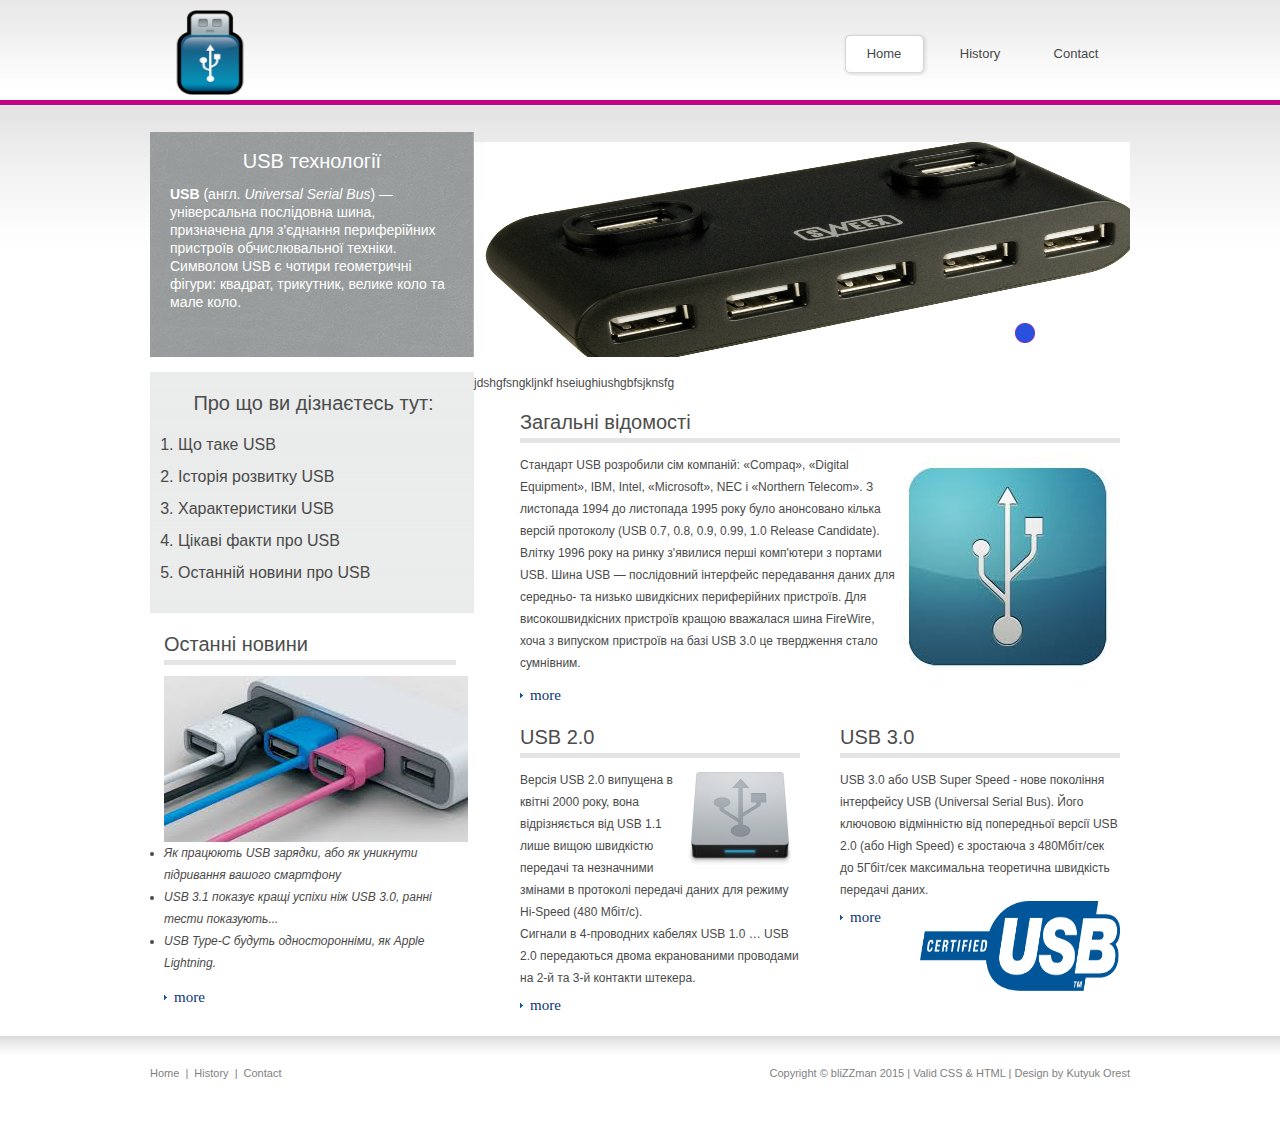
<file: index.html>
<!DOCTYPE html PUBLIC "-//W3C//DTD XHTML 1.0 Transitional//EN" "http://www.w3.org/TR/xhtml1/DTD/xhtml1-transitional.dtd">
<html lang="en-US" xmlns="http://www.w3.org/1999/xhtml" dir="ltr">
<head>
	<title>USB</title>
	<meta http-equiv="Content-type" content="text/html; charset=utf-8" />
	<link rel="icon" href="css/images/favicon.ico" type "css/image/x-icon"/>
	<link rel="shortcut icon" href="css/images/favicon.ico" type "css/image/x-icon"/>
	<link rel="stylesheet" href="css/style.css" type="text/css" media="all" />
	<!--[if IE 6]>
		<link rel="stylesheet" href="css/ie6.css" type="text/css" media="all" />
		<script src="js/png-fix.js" type="text/javascript"></script>
	<![endif]-->
	<script src="js/jquery-1.4.2.js" type="text/javascript"></script>
	<script src="js/jquery.jcarousel.js" type="text/javascript"></script>
	<script src="js/js-func.js" type="text/javascript"></script>
</head>
<body>
<!-- Header -->
<div id="header">
	<div class="shell">
		<img src="css/images/USBLogo.png" alt="Vasja" width="100" height="85">
		<div id="navigation">
			<ul>
			    <li><a href="#" class="active">Home</a></li>
			    <li><a href="history.html">History</a></li>			    
			    <li><a href="contact.html">Contact</a></li>
			</ul>
		</div>
	</div>
</div>
<!-- End Header -->
<!-- Slider -->
<div id="slider">
	<div class="shell">
		<div class="slider-left">
			<h2><center>USB технології</center></h2>
			<p>
				<b>USB</b> (англ. <i>Universal Serial Bus</i>) — універсальна послідовна шина, призначена для з'єднання периферійних пристроїв обчислювальної техніки. Символом USB є чотири геометричні фігури: квадрат, трикутник, велике коло та мале коло.
			</p>
			<!--<a href="#" class="order-now">Order Now</a>-->
		</div>
		<div class="slider-right">
			<div class="slider-content">
				<ul>
				    <li><img src="css/images/1.png" alt="" /></li>
				    <li><img src="css/images/2.png" alt="" /></li>
				    <li><img src="css/images/3.png" alt="" /></li>
				    <li><img src="css/images/4.png" alt="" /></li>
				    <li><img src="css/images/5.png" alt="" /></li>
				</ul>
			</div>
			<div class="slider-nav">
				<ul>
				    <li><a href="#">1</a></li>
				    <li><a href="#">2</a></li>
				    <li><a href="#" class="active">3</a></li>
				    <li><a href="#">4</a></li>
				    <li><a href="#">5</a></li>
				</ul>
			</div>
		</div>
	</div>
</div>
<!-- End Slider -->
<!-- Main -->
<div id="main">
	<div class="shell">
		<div id="sidebar">
			<div class="text-container">
				<h2><center>Про що ви дізнаєтесь тут:</center></h2>
				<ol>
					<li>Що таке USB</li>
					<li>Історія розвитку USB</li>
					<li>Характеристики USB</li>
					<li>Цікаві факти про USB</li>
					<li>Останній новини про USB</li>
				</ol>
				
			</div>
			<div class="post">
				<h2>Останні новини</h2>
				<img src="css/images/post-image1.jpg" alt=""/>
				<ul>
					<li><i>Як працюють USB зарядки, або як уникнути підривання вашого смартфону</i></li>
					<li><i>USB 3.1 показує кращі успіхи ніж USB 3.0, ранні тести показують...</i></li>
					<li><i>USB Type-C будуть односторонніми, як Apple Lightning.</i></li>		
				</ul>			
				<a href="latest_news.html" class="more">more</a>
			</div>
		</div>
		<p>jdshgfsngkljnkf hseiughiushgbfsjknsfg</p>		
		<div id="content">
			<div class="col">
				<div class="post">
					<h2>Загальні відомості</h2>
					<img src="css/images/usb3.jpg" alt="" class="right" />
					<p>
						Стандарт USB розробили сім компаній: «Compaq», «Digital Equipment», IBM, Intel, «Microsoft», NEC і «Northern Telecom». З листопада 1994 до листопада 1995 року було анонсовано кілька версій протоколу (USB 0.7, 0.8, 0.9, 0.99, 1.0 Release Candidate). Влітку 1996 року на ринку з'явилися перші комп'ютери з портами USB. 
						Шина USB — послідовний інтерфейс передавання даних для середньо- та низько швидкісних периферійних пристроїв. Для високошвидкісних пристроїв кращою вважалася шина FireWire, хоча з випуском пристроїв на базі USB 3.0 це твердження стало сумнівним. 
					</p>
					<div class="cl">&nbsp;</div>
					<a href="Zahal'ni_vidomosti.html" class="more">more</a>
				</div>
			</div>
			<div class="col cols-2">
				<div class="post">
					<h2>USB 2.0</h2>
					<img src="css/images/usb4.png" alt="" class="right" />
					<p> Версія USB 2.0 випущена в квітні 2000 року, вона відрізняється від USB 1.1 лише вищою швидкістю передачі та незначними змінами в протоколі 		передачі даних для режиму Hi-Speed (480 Мбіт/с).
						</br>
						Сигнали в 4-проводних кабелях USB 1.0 … USB 2.0 передаються двома екранованими проводами на 2-й та 3-й контакти штекера.
					 </p>
					<div class="cl">&nbsp;</div>
					<a href="USB_2.0.html" class="more">more</a>
				</div>
			</div>
			<div class="col cols-2 last">
				<div class="post">
					<h2>USB 3.0</h2>
					<p>USB 3.0 або USB Super Speed ​​- нове покоління інтерфейсу USB (Universal Serial Bus).     Його ключовою відмінністю від попередньої версії USB 2.0 (або High Speed) є зростаюча з 480Мбіт/сек до 5Гбіт/cек максимальна теоретична швидкість передачі даних.</p>
					<a href="USB_3.0.html" class="more left">more</a>
					<img src="css/images/usb1.png" alt="" class="right" width="200" height="90"/>
					<div class="cl">&nbsp;</div>
				</div>
			</div>
		</div>
		<div class="cl">&nbsp;</div>
	</div>
</div>
<!-- End Main -->
<!-- Footer -->
<div id="footer">
	<div class="shell">
		<p class="left">
			<a href="index.html">Home</a>
			<span>|</span>
			<a href="history.html">History</a>			
			<span>|</span>
			<a href="contact.html">Contact</a>
		</p>
		<p class="right">
			Copyright &copy; bliZZman 2015 | Valid CSS &amp; HTML | Design by <a href="https://vk.com/blizzman" target="_blank" title="Студент групи КН-37">Kutyuk Orest</a>
		</p>
	</div>
</div>
<!-- End Footer -->
</body>
</html>
</file>
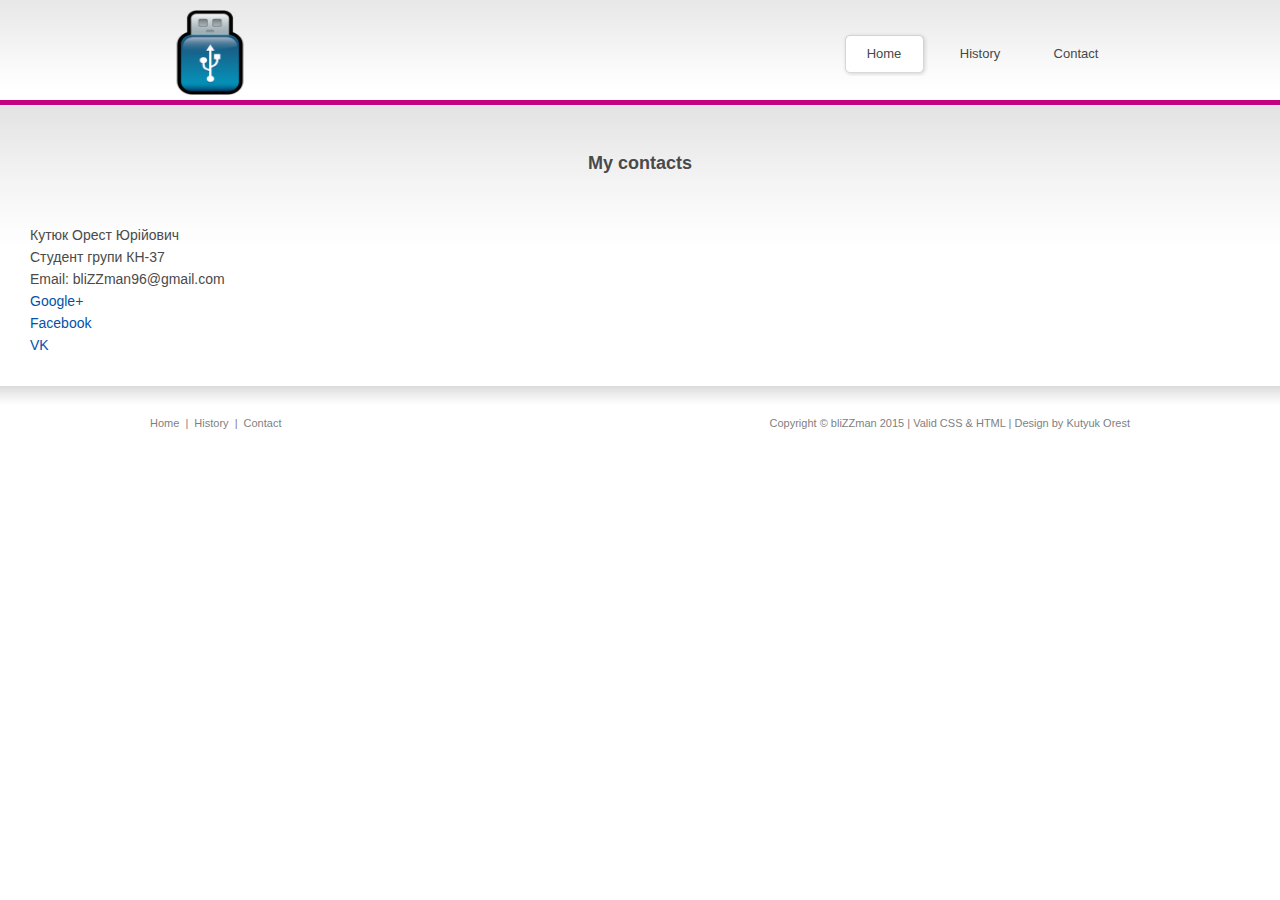
<file: contact.html>
<!DOCTYPE html PUBLIC "-//W3C//DTD XHTML 1.0 Transitional//EN" "http://www.w3.org/TR/xhtml1/DTD/xhtml1-transitional.dtd">
<html lang="en-US" xmlns="http://www.w3.org/1999/xhtml" dir="ltr">
<head>
	<title>USB</title>
	<meta http-equiv="Content-type" content="text/html; charset=utf-8" />
	<link rel="icon" href="css/images/favicon.ico" type "css/image/x-icon"/>
	<link rel="shortcut icon" href="css/images/favicon.ico" type "css/image/x-icon"/>
	<link rel="stylesheet" href="css/style.css" type="text/css" media="all" />
	<!--[if IE 6]>
		<link rel="stylesheet" href="css/ie6.css" type="text/css" media="all" />
		<script src="js/png-fix.js" type="text/javascript"></script>
	<![endif]-->
	<script src="js/jquery-1.4.2.js" type="text/javascript"></script>
	<script src="js/jquery.jcarousel.js" type="text/javascript"></script>
	<script src="js/js-func.js" type="text/javascript"></script>
</head>
<body>
<!-- Header -->
<div id="header">
	<div class="shell">
		<img src="css/images/USBLogo.png" alt="Vasja" width="100" height="85">
		<div id="navigation">
			<ul>
			    <li><a href="index.html" class="active">Home</a></li>
			    <li><a href="history.html">History</a></li>			    
			    <li><a href="contact.html">Contact</a></li>
			</ul>
		</div>
	</div>
</div>
<!-- End Header -->

<div class="Contact">
	<h2>My contacts</h2>
	<p>	
		Кутюк Орест Юрійович</br>
		Студент групи КН-37</br>
		Email: bliZZman96@gmail.com</br>
		<a href="https://plus.google.com/u/0/102460874338684690288">Google+</a></br>
		<a href="https://www.facebook.com/orest.kutyuk">Facebook</a></br>
		<a href="https://vk.com/blizzman">VK</a></br>
	</p>
</div>

<!-- Footer -->
<div id="footer">
	<div class="shell">
		<p class="left">
			<a href="index.html">Home</a>
			<span>|</span>
			<a href="history.html">History</a>			
			<span>|</span>
			<a href="contact.html">Contact</a>
		</p>
		<p class="right">
			Copyright &copy; bliZZman 2015 | Valid CSS &amp; HTML | Design by <a href="https://vk.com/blizzman" target="_blank" title="Студент групи КН-37">Kutyuk Orest</a>
		</p>
	</div>
</div>
<!-- End Footer -->
</body>
</html>
</file>
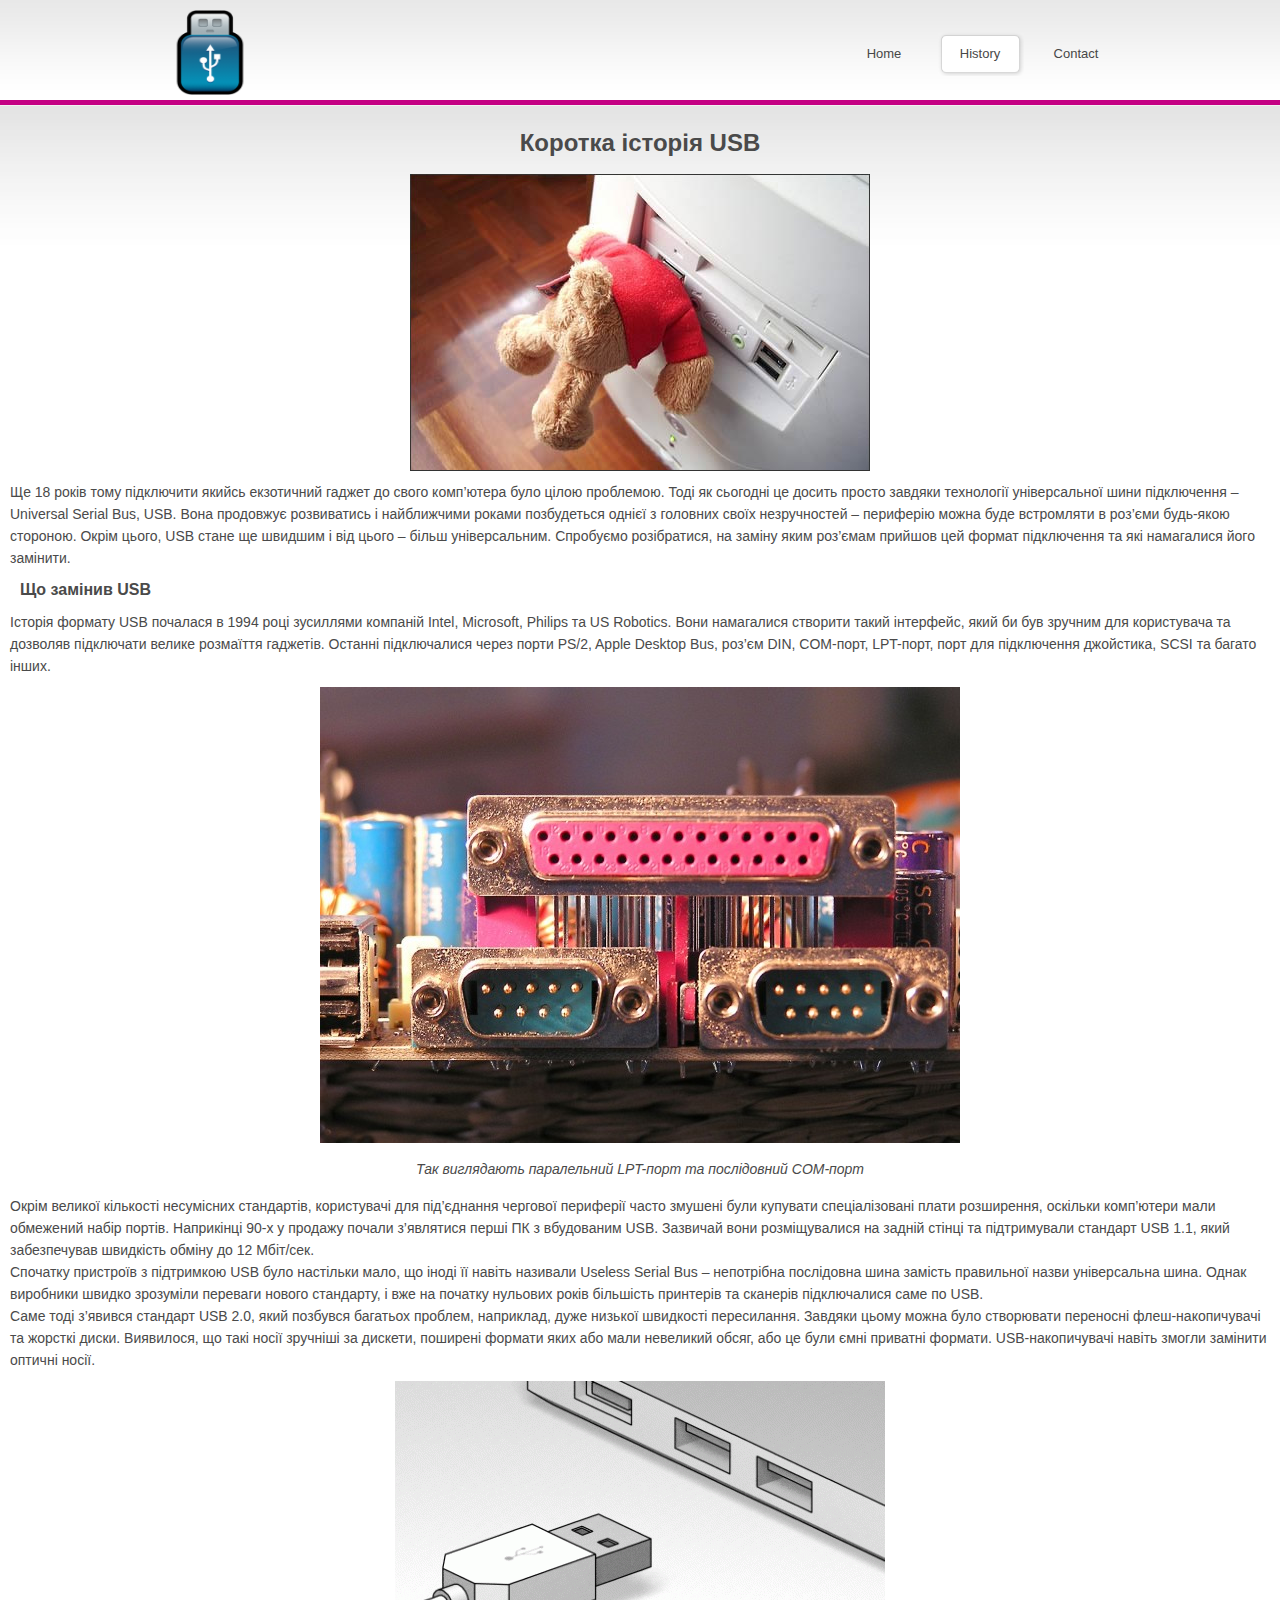
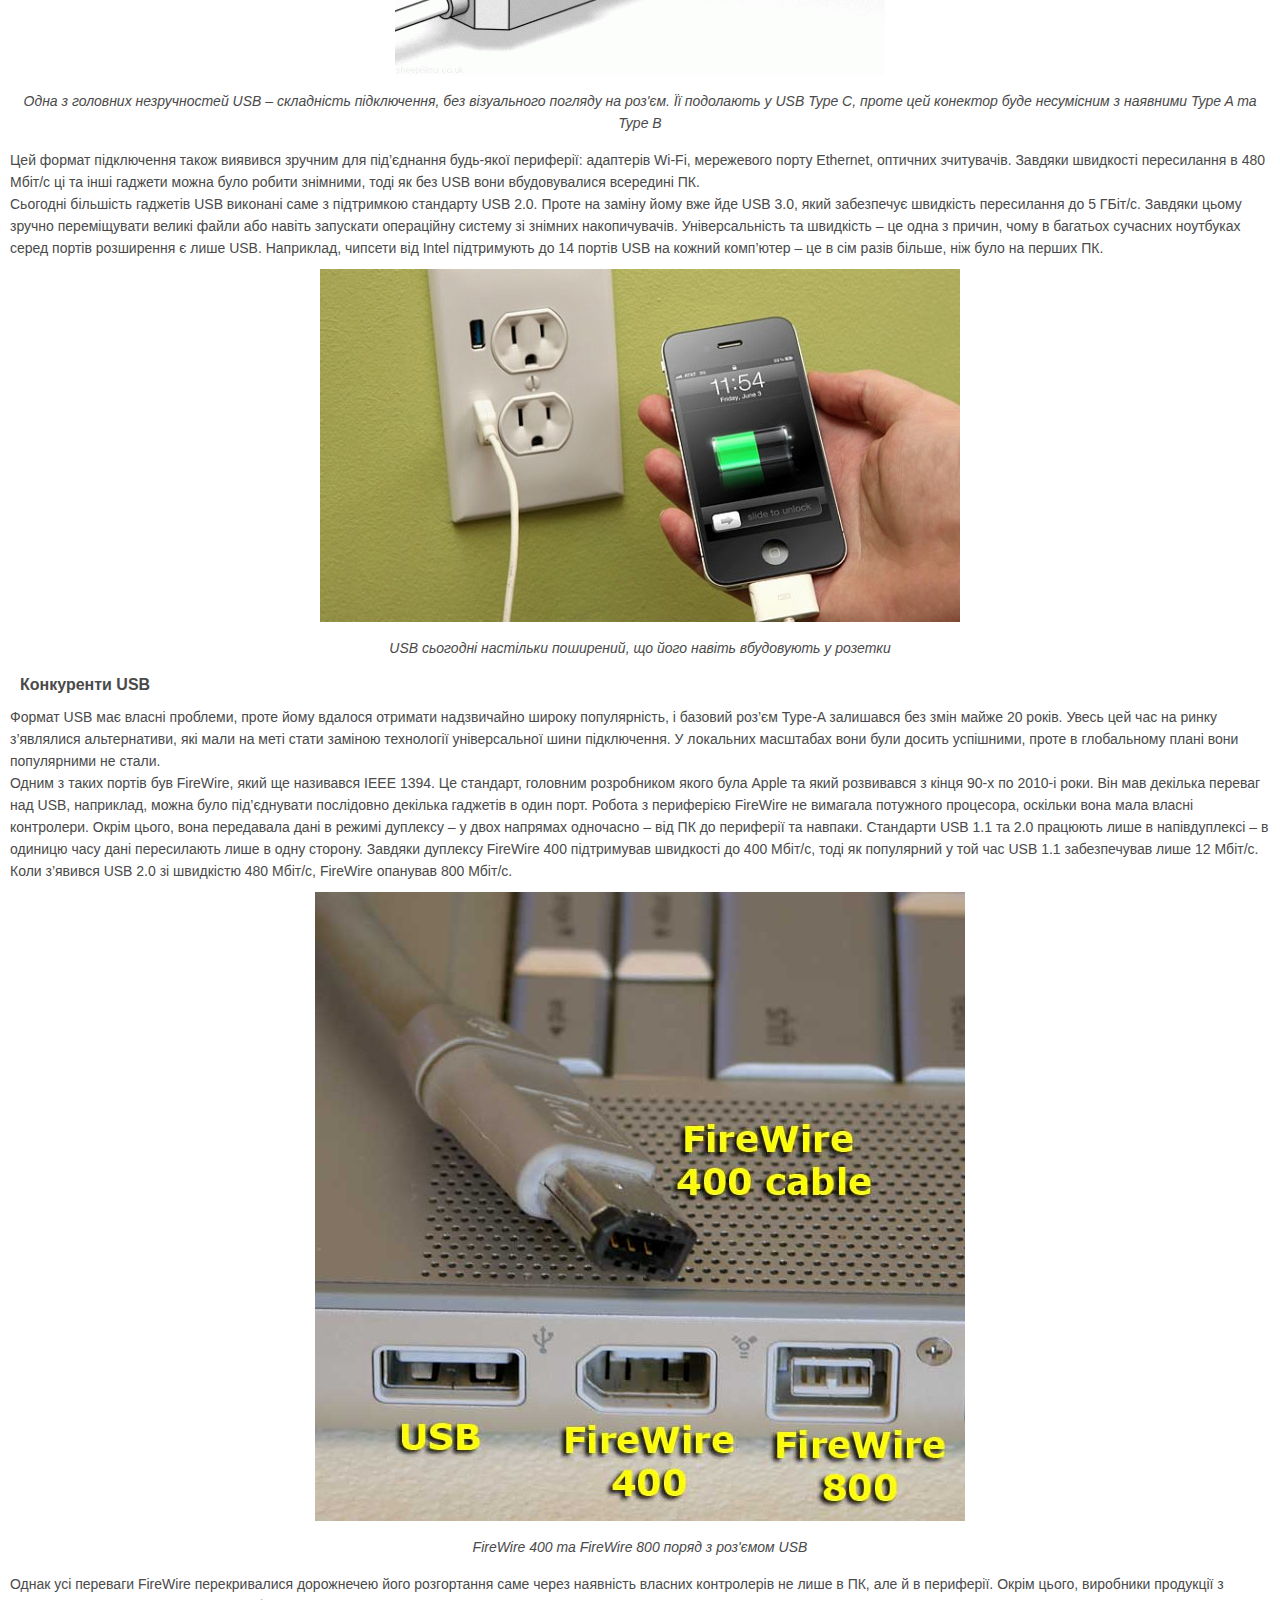
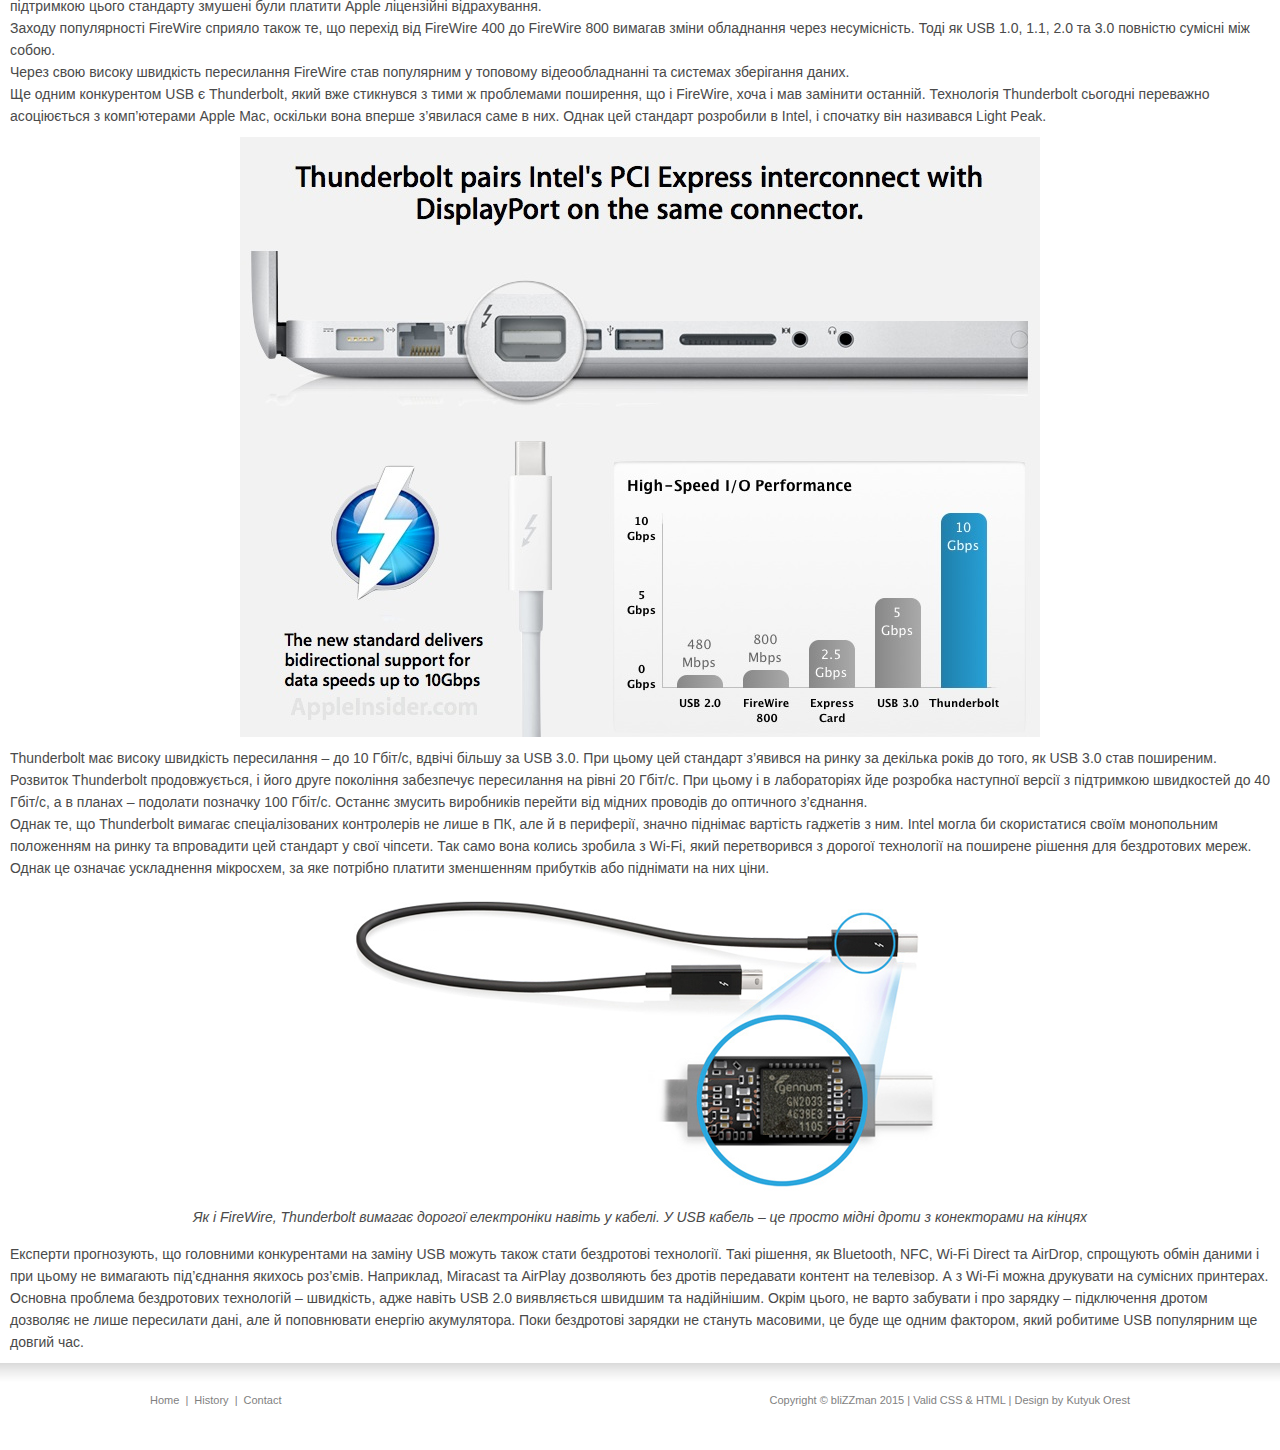
<file: history.html>
<!DOCTYPE html PUBLIC "-//W3C//DTD XHTML 1.0 Transitional//EN" "http://www.w3.org/TR/xhtml1/DTD/xhtml1-transitional.dtd">
<html lang="en-US" xmlns="http://www.w3.org/1999/xhtml" dir="ltr">
<head>
	<title>USB</title>
	<meta http-equiv="Content-type" content="text/html; charset=utf-8" />
	<link rel="icon" href="css/images/favicon.ico" type "css/image/x-icon"/>
	<link rel="shortcut icon" href="css/images/favicon.ico" type "css/image/x-icon"/>
	<link rel="stylesheet" href="css/style.css" type="text/css" media="all" />
	<!--[if IE 6]>
		<link rel="stylesheet" href="css/ie6.css" type="text/css" media="all" />
		<script src="js/png-fix.js" type="text/javascript"></script>
	<![endif]-->
	<script src="js/jquery-1.4.2.js" type="text/javascript"></script>
	<script src="js/jquery.jcarousel.js" type="text/javascript"></script>
	<script src="js/js-func.js" type="text/javascript"></script>
</head>
<body>
<!-- Header -->
<div id="header">
	<div class="shell">
		<img src="css/images/USBLogo.png" alt="Vasja" width="100" height="85">
		<div id="navigation">
			<ul>
			    <li><a href="index.html" >Home</a></li>
			    <li><a href="history.html" class="active">History</a></li>			    
			    <li><a href="contact.html">Contact</a></li>
			</ul>
		</div>
	</div>
</div>
<!-- End Header -->

<div class="History">
	<h1>Коротка історія USB</h1>
	<img src="css/otherImages/vedmedik-usb.jpg">
	<p> Ще 18 років тому підключити якийсь екзотичний гаджет до свого комп’ютера було цілою проблемою. Тоді як сьогодні це досить просто завдяки технології універсальної шини підключення – Universal Serial Bus, USB. Вона продовжує розвиватись і найближчими роками позбудеться однієї з головних своїх незручностей – периферію можна буде встромляти в роз’єми будь-якою стороною. Окрім цього, USB стане ще швидшим і від цього – більш універсальним. Спробуємо розібратися, на заміну яким роз’ємам прийшов цей формат підключення та які намагалися його замінити.</p>
	<h2>Що замінив USB</h2>
	<p>Історія формату USB почалася в 1994 році зусиллями компаній Intel, Microsoft, Philips та US Robotics. Вони намагалися створити такий інтерфейс, який би був зручним для користувача та дозволяв підключати велике розмаїття гаджетів. Останні підключалися через порти PS/2, Apple Desktop Bus, роз’єм DIN, COM-порт, LPT-порт, порт для підключення джойстика, SCSI та багато інших.</p>
	<img src="css/otherImages/COM-LPT.jpg">
	<p class="comment-image">Так виглядають паралельний LPT-порт та послідовний COM-порт</p>
	<p>Окрім великої кількості несумісних стандартів, користувачі для під’єднання чергової периферії часто змушені були купувати спеціалізовані плати розширення, оскільки комп’ютери мали обмежений набір портів. Наприкінці 90-х у продажу почали з’являтися перші ПК з вбудованим USB. Зазвичай вони розміщувалися на задній стінці та підтримували стандарт USB 1.1, який забезпечував швидкість обміну до 12 Мбіт/сек.</br>

	Спочатку пристроїв з підтримкою USB було настільки мало, що іноді її навіть називали Useless Serial Bus – непотрібна послідовна шина замість правильної назви універсальна шина. Однак виробники швидко зрозуміли переваги нового стандарту, і вже на початку нульових років більшість принтерів та сканерів підключалися саме по USB.</br>

	Саме тоді з’явився стандарт USB 2.0, який позбувся багатьох проблем, наприклад, дуже низької швидкості пересилання. Завдяки цьому можна було створювати переносні флеш-накопичувачі та жорсткі диски. Виявилося, що такі носії зручніші за дискети, поширені формати яких або мали невеликий обсяг, або це були ємні приватні формати. USB-накопичувачі навіть змогли замінити оптичні носії.</p>
	<img src="css/otherImages/usb-490x294.gif">
	<p class="comment-image">Одна з головних незручностей USB – складність підключення, без візуального погляду на роз'єм. Її подолають у USB Type C, проте цей конектор буде несумісним з наявними Type A та Type B</p>
	<p>Цей формат підключення також виявився зручним для під’єднання будь-якої периферії: адаптерів Wi-Fi, мережевого порту Ethernet, оптичних зчитувачів. Завдяки швидкості пересилання в 480 Мбіт/с ці та інші гаджети можна було робити знімними, тоді як без USB вони вбудовувалися всередині ПК.</br>

	Сьогодні більшість гаджетів USB виконані саме з підтримкою стандарту USB 2.0. Проте на заміну йому вже йде USB 3.0, який забезпечує швидкість пересилання до 5 ГБіт/с. Завдяки цьому зручно переміщувати великі файли або навіть запускати операційну систему зі знімних накопичувачів. Універсальність та швидкість – це одна з причин, чому в багатьох сучасних ноутбуках серед портів розширення є лише USB. Наприклад, чипсети від Intel підтримують до 14 портів USB на кожний комп’ютер – це в сім разів більше, ніж було на перших ПК.</p>
	<img src="css/otherImages/usb-charging.jpg">
	<p class="comment-image">USB сьогодні настільки поширений, що його навіть вбудовують у розетки</p>
	<h2>Конкуренти USB</h2>
	<p>Формат USB має власні проблеми, проте йому вдалося отримати надзвичайно широку популярність, і базовий роз’єм Type-A залишався без змін майже 20 років. Увесь цей час на ринку з’являлися альтернативи, які мали на меті стати заміною технології універсальної шини підключення. У локальних масштабах вони були досить успішними, проте в глобальному плані вони популярними не стали.</br>

	Одним з таких портів був FireWire, який ще називався IEEE 1394. Це стандарт, головним розробником якого була Apple та який розвивався з кінця 90-х по 2010-і роки. Він мав декілька переваг над USB, наприклад, можна було під’єднувати послідовно декілька гаджетів в один порт. Робота з периферією FireWire не вимагала потужного процесора, оскільки вона мала власні контролери. Окрім цього, вона передавала дані в режимі дуплексу – у двох напрямах одночасно – від ПК до периферії та навпаки. Стандарти USB 1.1 та 2.0 працюють лише в напівдуплексі – в одиницю часу дані пересилають лише в одну сторону. Завдяки дуплексу FireWire 400 підтримував швидкості до 400 Мбіт/с, тоді як популярний у той час USB 1.1 забезпечував лише 12 Мбіт/с. Коли з’явився USB 2.0 зі швидкістю 480 Мбіт/с, FireWire опанував 800 Мбіт/с.</p>	
	<img src="css/otherImages/firewireBIG.jpg">
	<p class="comment-image">FireWire 400 та FireWire 800 поряд з роз'ємом USB</p>
	<p>Однак усі переваги FireWire перекривалися дорожнечею його розгортання саме через наявність власних контролерів не лише в ПК, але й в периферії. Окрім цього, виробники продукції з підтримкою цього стандарту змушені були платити Apple ліцензійні відрахування.</br>

	Заходу популярності FireWire сприяло також те, що перехід від FireWire 400 до FireWire 800 вимагав зміни обладнання через несумісність. Тоді як USB 1.0, 1.1, 2.0 та 3.0 повністю сумісні між собою.</br>

	Через свою високу швидкість пересилання FireWire став популярним у топовому відеообладнанні та системах зберігання даних.</br>

	Ще одним конкурентом USB є Thunderbolt, який вже стикнувся з тими ж проблемами поширення, що і FireWire, хоча і мав замінити останній. Технологія Thunderbolt сьогодні переважно асоціюється з комп’ютерами Apple Mac, оскільки вона вперше з’явилася саме в них. Однак цей стандарт розробили в Intel, і спочатку він називався Light Peak.</p>
	<img src="css/otherImages/thunderbolt.jpg">
	<p>Thunderbolt має високу швидкість пересилання – до 10 Гбіт/с, вдвічі більшу за USB 3.0. При цьому цей стандарт з’явився на ринку за декілька років до того, як USB 3.0 став поширеним.</br>

	Розвиток Thunderbolt продовжується, і його друге покоління забезпечує пересилання на рівні 20 Гбіт/с. При цьому і в лабораторіях йде розробка наступної версії з підтримкою швидкостей до 40 Гбіт/с, а в планах – подолати позначку 100 Гбіт/с. Останнє змусить виробників перейти від мідних проводів до оптичного з’єднання.</br>

	Однак те, що Thunderbolt вимагає спеціалізованих контролерів не лише в ПК, але й в периферії, значно піднімає вартість гаджетів з ним. Intel могла би скористатися своїм монопольним положенням на ринку та впровадити цей стандарт у свої чіпсети. Так само вона колись зробила з Wi-Fi, який перетворився з дорогої технології на поширене рішення для бездротових мереж. Однак це означає ускладнення мікросхем, за яке потрібно платити зменшенням прибутків або піднімати на них ціни.</p>
	<img src="css/otherImages/thunderboltcable_600px.png">
	<p class="comment-image">Як і FireWire, Thunderbolt вимагає дорогої електроніки навіть у кабелі. У USB кабель – це просто мідні дроти з конекторами на кінцях</p>
	<p>Експерти прогнозують, що головними конкурентами на заміну USB можуть також стати бездротові технології. Такі рішення, як Bluetooth, NFC, Wi-Fi Direct та AirDrop, спрощують обмін даними і при цьому не вимагають під’єднання якихось роз’ємів. Наприклад, Miracast та AirPlay дозволяють без дротів передавати контент на телевізор. А з Wi-Fi можна друкувати на сумісних принтерах.</br>

	Основна проблема бездротових технологій – швидкість, адже навіть USB 2.0 виявляється швидшим та надійнішим. Окрім цього, не варто забувати і про зарядку – підключення дротом дозволяє не лише пересилати дані, але й поповнювати енергію акумулятора. Поки бездротові зарядки не стануть масовими, це буде ще одним фактором, який робитиме USB популярним ще довгий час.</p>

</div>

<!-- Footer -->
<div id="footer">
	<div class="shell">
		<p class="left">
			<a href="index.html">Home</a>
			<span>|</span>
			<a href="history.html">History</a>			
			<span>|</span>
			<a href="contact.html">Contact</a>
		</p>
		<p class="right">
			Copyright &copy; bliZZman 2015 | Valid CSS &amp; HTML | Design by <a href="https://vk.com/blizzman" target="_blank" title="Студент групи КН-37">Kutyuk Orest</a>
		</p>
	</div>
</div>
<!-- End Footer -->
</body>
</html>
</file>
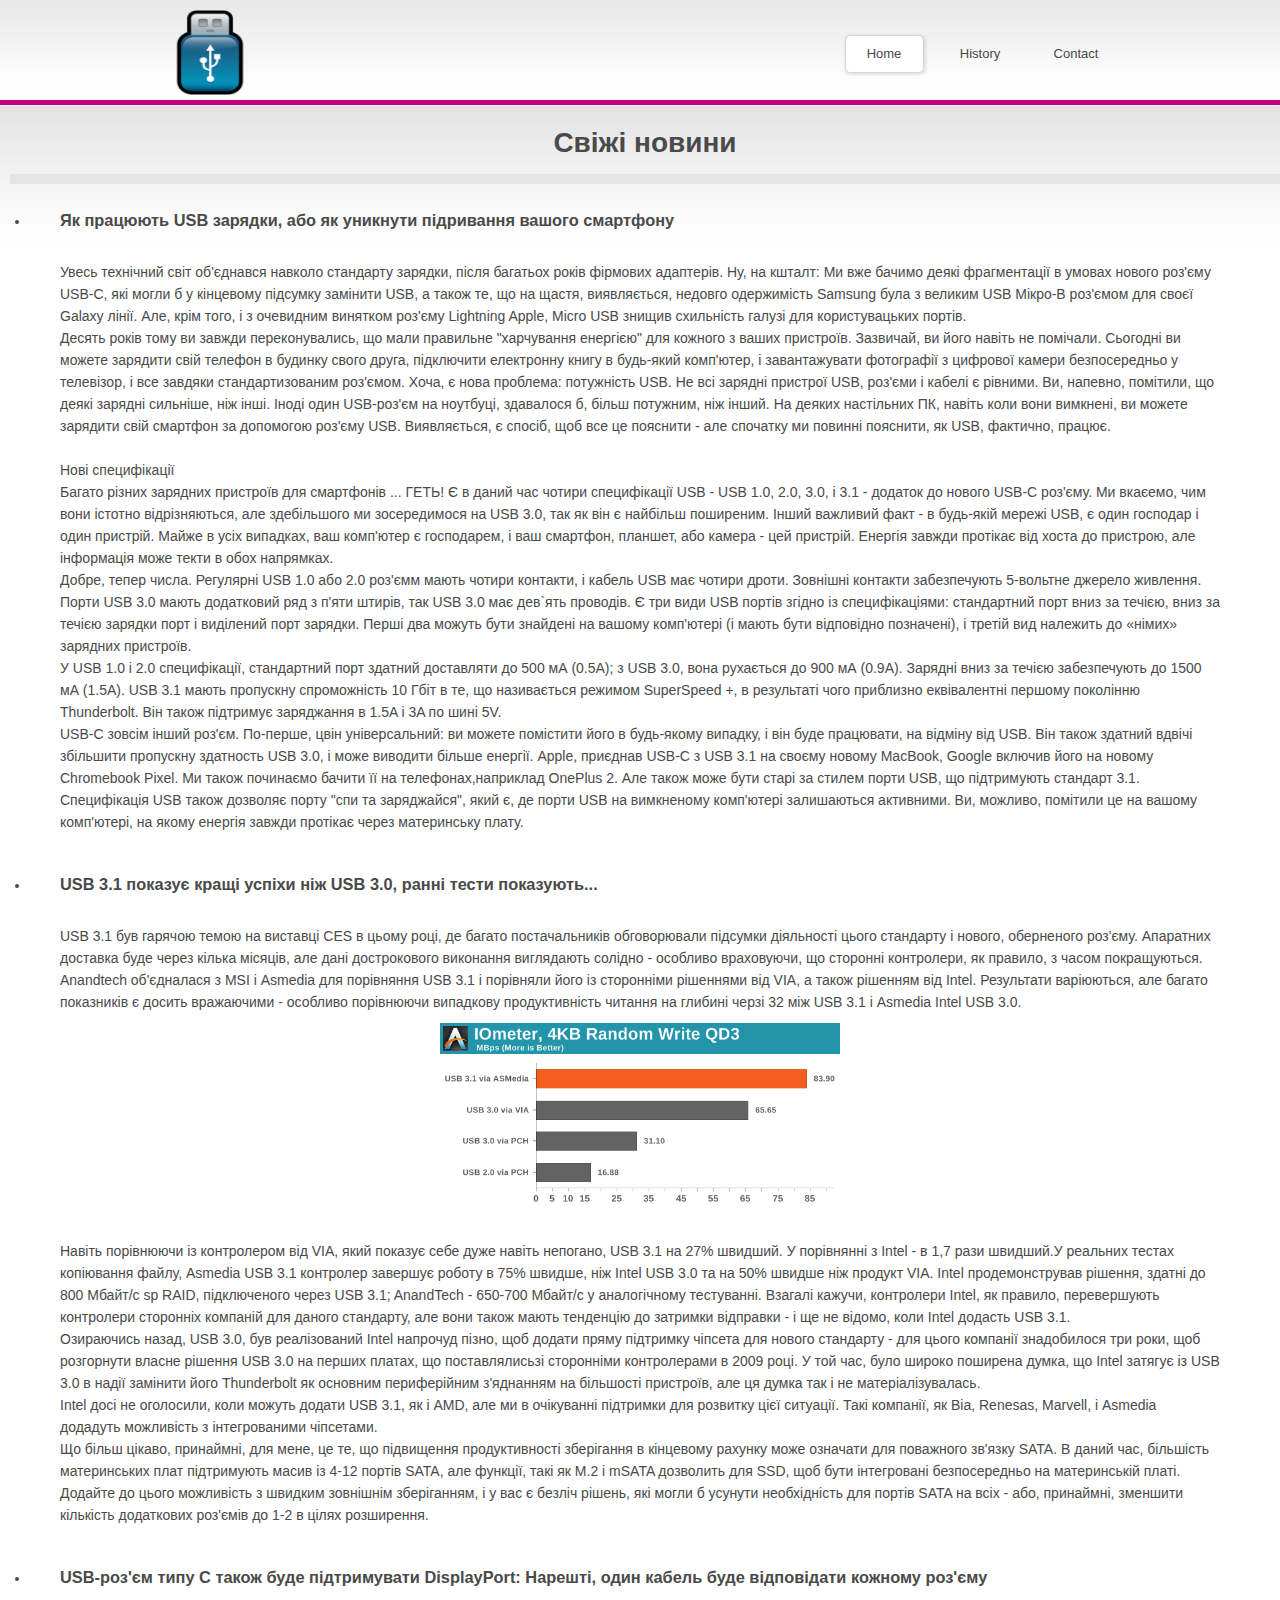
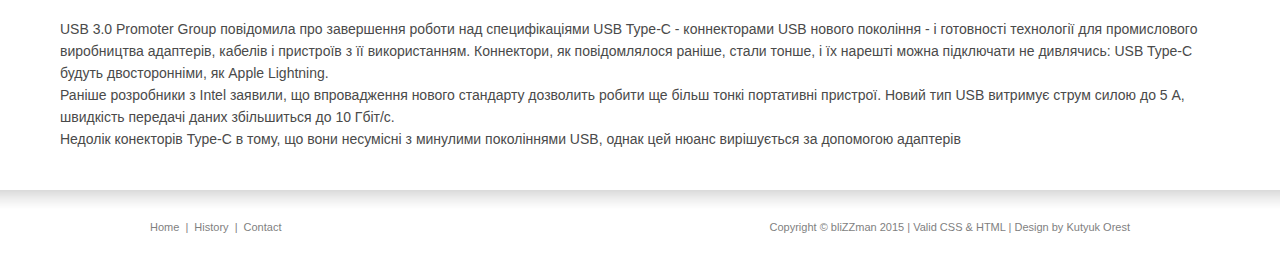
<file: latest_news.html>
<!DOCTYPE html PUBLIC "-//W3C//DTD XHTML 1.0 Transitional//EN" "http://www.w3.org/TR/xhtml1/DTD/xhtml1-transitional.dtd">
<html lang="en-US" xmlns="http://www.w3.org/1999/xhtml" dir="ltr">
<head>
	<title>USB</title>
	<meta http-equiv="Content-type" content="text/html; charset=utf-8" />
	<link rel="icon" href="css/images/favicon.ico" type "css/image/x-icon"/>
	<link rel="shortcut icon" href="css/images/favicon.ico" type "css/image/x-icon"/>
	<link rel="stylesheet" href="css/style.css" type="text/css" media="all" />
	<!--[if IE 6]>
		<link rel="stylesheet" href="css/ie6.css" type="text/css" media="all" />
		<script src="js/png-fix.js" type="text/javascript"></script>
	<![endif]-->
	<script src="js/jquery-1.4.2.js" type="text/javascript"></script>
	<script src="js/jquery.jcarousel.js" type="text/javascript"></script>
	<script src="js/js-func.js" type="text/javascript"></script>
</head>
<body>
<!-- Header -->
<div id="header">
	<div class="shell">
		<img src="css/images/USBLogo.png" alt="Vasja" width="100" height="85">
		<div id="navigation">
			<ul>
			    <li><a href="index.html" class="active">Home</a></li>
			    <li><a href="history.html">History</a></li>			    
			    <li><a href="contact.html">Contact</a></li>
			</ul>
		</div>
	</div>
</div>
<!-- End Header -->

<div class="page1">
	<h2><center>Свіжі новини</center></h2>
	<ul>
		<li><h3>Як працюють USB зарядки, або як уникнути підривання вашого смартфону</h3>
			<p>
				Увесь технічний світ об'єднався навколо стандарту зарядки, після багатьох років фірмових адаптерів. Ну, на кшталт: Ми вже бачимо деякі фрагментації в умовах нового роз'єму USB-C, які могли б у кінцевому підсумку замінити USB, а також те, що на щастя, виявляється, недовго одержимість Samsung була з великим USB Мікро-B роз'ємом для своєї Galaxy лінії. Але, крім того, і з очевидним винятком роз'єму Lightning Apple, Micro USB знищив схильність галузі для користувацьких портів.
				</br>
				Десять років тому ви завжди переконувались, що  мали правильне "харчування енергією" для кожного з ваших пристроїв. Зазвичай, ви його навіть не помічали. Сьогодні ви можете зарядити свій телефон в будинку свого друга, підключити електронну книгу в будь-який комп'ютер, і завантажувати фотографії з цифрової камери безпосередньо у телевізор, і все завдяки стандартизованим роз'ємом. Хоча, є нова проблема: потужність USB. Не всі зарядні пристрої USB, роз'єми і кабелі є рівними. Ви, напевно, помітили, що деякі зарядні сильніше, ніж інші. Іноді один USB-роз'єм на ноутбуці, здавалося б, більш потужним, ніж інший. На деяких настільних ПК, навіть коли вони вимкнені, ви можете зарядити свій смартфон за допомогою роз'єму USB. Виявляється, є спосіб, щоб все це пояснити - але спочатку ми повинні пояснити, як USB, фактично, працює.
				</br></br>
				Нові специфікації
				</br>
				Багато різних зарядних пристроїв для смартфонів ... ГЕТЬ! Є в даний час чотири специфікації USB - USB 1.0, 2.0, 3.0, і 3.1 - додаток до нового USB-C роз'єму. Ми вкаєемо, чим вони істотно відрізняються, але здебільшого ми зосередимося на USB 3.0, так як він є найбільш поширеним. Інший важливий факт - в будь-якій мережі USB, є один господар і один пристрій. Майже в усіх випадках, ваш комп'ютер є господарем, і ваш смартфон, планшет, або камера - цей пристрій. Енергія завжди протікає від хоста до пристрою, але інформація може текти в обох напрямках.
				</br>
				Добре, тепер числа. Регулярні USB 1.0 або 2.0 роз'ємм мають чотири контакти, і кабель USB має чотири дроти. Зовнішні контакти забезпечують 5-вольтне джерело живлення. Порти USB 3.0 мають додатковий ряд з п'яти штирів, так USB 3.0 має дев`ять проводів. Є три види USB портів згідно із специфікаціями: стандартний порт вниз за течією, вниз за течією зарядки порт і виділений порт зарядки. Перші два можуть бути знайдені на вашому комп'ютері (і мають бути відповідно позначені), і третій вид належить до «німих» зарядних пристроїв.
				</br>
				У USB 1.0 і 2.0 специфікації, стандартний порт здатний доставляти до 500 мА (0.5A); з USB 3.0, вона рухається до 900 мА (0.9A). Зарядні вниз за течією забезпечують до 1500 мА (1.5A). USB 3.1 мають пропускну спроможність 10 Гбіт в те, що називається режимом SuperSpeed ​​+, в результаті чого приблизно еквівалентні першому поколінню Thunderbolt. Він також підтримує заряджання в 1.5A і 3A по шині 5V.
				</br>
				USB-С зовсім інший роз'єм. По-перше, цвін універсальний: ви можете помістити його в будь-якому випадку, і він буде працювати, на відміну від USB. Він також здатний вдвічі збільшити пропускну здатность USB 3.0, і може виводити більше енергії. Apple, приєднав USB-C з USB 3.1 на своєму новому MacBook, Google включив його на новому Chromebook Pixel. Ми також починаємо бачити її на телефонах,наприклад OnePlus 2. Але також може бути старі за стилем порти USB, що підтримують стандарт 3.1.
				</br>
				Специфікація USB також дозволяє порту "спи та заряджайся", який є, де порти USB на вимкненому комп'ютері залишаються активними. Ви, можливо, помітили це на вашому комп'ютері, на якому енергія завжди протікає через материнську плату.
			</p>
		</li>
		<li><h3>USB 3.1 показує кращі успіхи ніж USB 3.0, ранні тести показують...</h3>
			<p>
				USB 3.1 був гарячою темою на виставці CES в цьому році, де багато постачальників обговорювали підсумки діяльності цього стандарту і нового, оберненого роз'єму. Апаратних доставка буде через кілька місяців, але дані дострокового виконання виглядають солідно - особливо враховуючи, що сторонні контролери, як правило, з часом покращуються.
				</br>				
				Anandtech об'єдналася з MSI і Asmedia для порівняння USB 3.1 і порівняли його із сторонніми рішеннями від VIA, а також рішенням від Intel. Результати варіюються, але багато показників є досить вражаючими - особливо порівнюючи випадкову продуктивність читання на глибині черзі 32 між USB 3.1 і Asmedia Intel USB 3.0. 
				</br>
				<img src="css/otherImages/4.png">
				</br>
				Навіть порівнюючи із контролером від VIA, який показує себе дуже навіть непогано, USB 3.1 на 27% швидший. У порівнянні з Intel - в 1,7 рази швидший.У реальних тестах копіювання файлу, Asmedia USB 3.1 контролер завершує роботу в 75% швидше, ніж Intel USB 3.0 та на 50% швидше ніж продукт VIA. Intel продемонстрував рішення, здатні до 800 Мбайт/с sp RAID, підключеного через USB 3.1; AnandTech - 650-700 Мбайт/с у аналогічному тестуванні. Взагалі кажучи, контролери Intel, як правило, перевершують контролери сторонніх компаній для даного стандарту, але вони також мають тенденцію до затримки відправки - і ще не відомо, коли Intel додасть USB 3.1.
				</br>
				Озираючись назад, USB 3.0,  був реалізований Intel напрочуд пізно, щоб додати пряму підтримку чіпсета для нового стандарту - для цього компанії знадобилося три роки, щоб розгорнути власне рішення USB 3.0 на перших платах, що поставлялисьзі сторонніми контролерами в 2009 році. У той час, було широко поширена думка, що Intel затягує із USB 3.0 в надії замінити його Thunderbolt як основним периферійним з'яднанням на більшості пристроїв, але ця думка так і не матеріалізувалась.
				</br>
				Intel досі не оголосили, коли можуть додати USB 3.1, як і AMD, але ми в очікуванні підтримки для розвитку цієї ситуації. Такі компанії, як Віа, Renesas, Marvell, і Asmedia додадуть можливість з інтегрованими чіпсетами.
				</br>
				Що більш цікаво, принаймні, для мене, це те, що підвищення продуктивності зберігання в кінцевому рахунку може означати для поважного зв'язку SATA. В даний час, більшість материнських плат підтримують масив із 4-12 портів SATA, але функції, такі як М.2 і mSATA дозволить для SSD, щоб бути інтегровані безпосередньо на материнській платі. Додайте до цього можливість з швидким зовнішнім зберіганням, і у вас є безліч рішень, які могли б усунути необхідність для портів SATA на всіх - або, принаймні, зменшити кількість додаткових роз'ємів до 1-2 в цілях розширення.
				</br>				
			</p>
		</li>
		<li><h3>USB-роз'єм типу С також буде підтримувати DisplayPort: Нарешті, один кабель буде відповідати кожному роз'єму</h3>
			<p>				
				USB 3.0 Promoter Group повідомила про завершення роботи над специфікаціями USB Type-C - коннекторами USB нового покоління - і готовності технології для промислового виробництва адаптерів, кабелів і пристроїв з її використанням. Коннектори, як повідомлялося раніше, стали тонше, і їх нарешті можна підключати не дивлячись: USB Type-C будуть двосторонніми, як Apple Lightning.
				</br>
				Раніше розробники з Intel заявили, що впровадження нового стандарту дозволить робити ще більш тонкі портативні пристрої. Новий тип USB витримує струм силою до 5 А, швидкість передачі даних збільшиться до 10 Гбіт/с.
				</br>
				Недолік конекторів Type-C в тому, що вони несумісні з минулими поколіннями USB, однак цей нюанс вирішується за допомогою адаптерів
			</p>
		</li>
	</ul>
	<div class="cl">&nbsp;</div>
</div>

<!-- Footer -->
<div id="footer">
	<div class="shell">
		<p class="left">
			<a href="index.html">Home</a>
			<span>|</span>
			<a href="history.html">History</a>			
			<span>|</span>
			<a href="contact.html">Contact</a>
		</p>
		<p class="right">
			Copyright &copy; bliZZman 2015 | Valid CSS &amp; HTML | Design by <a href="https://vk.com/blizzman" target="_blank" title="Студент групи КН-37">Kutyuk Orest</a>
		</p>
	</div>
</div>
<!-- End Footer -->
</body>
</html>
</file>
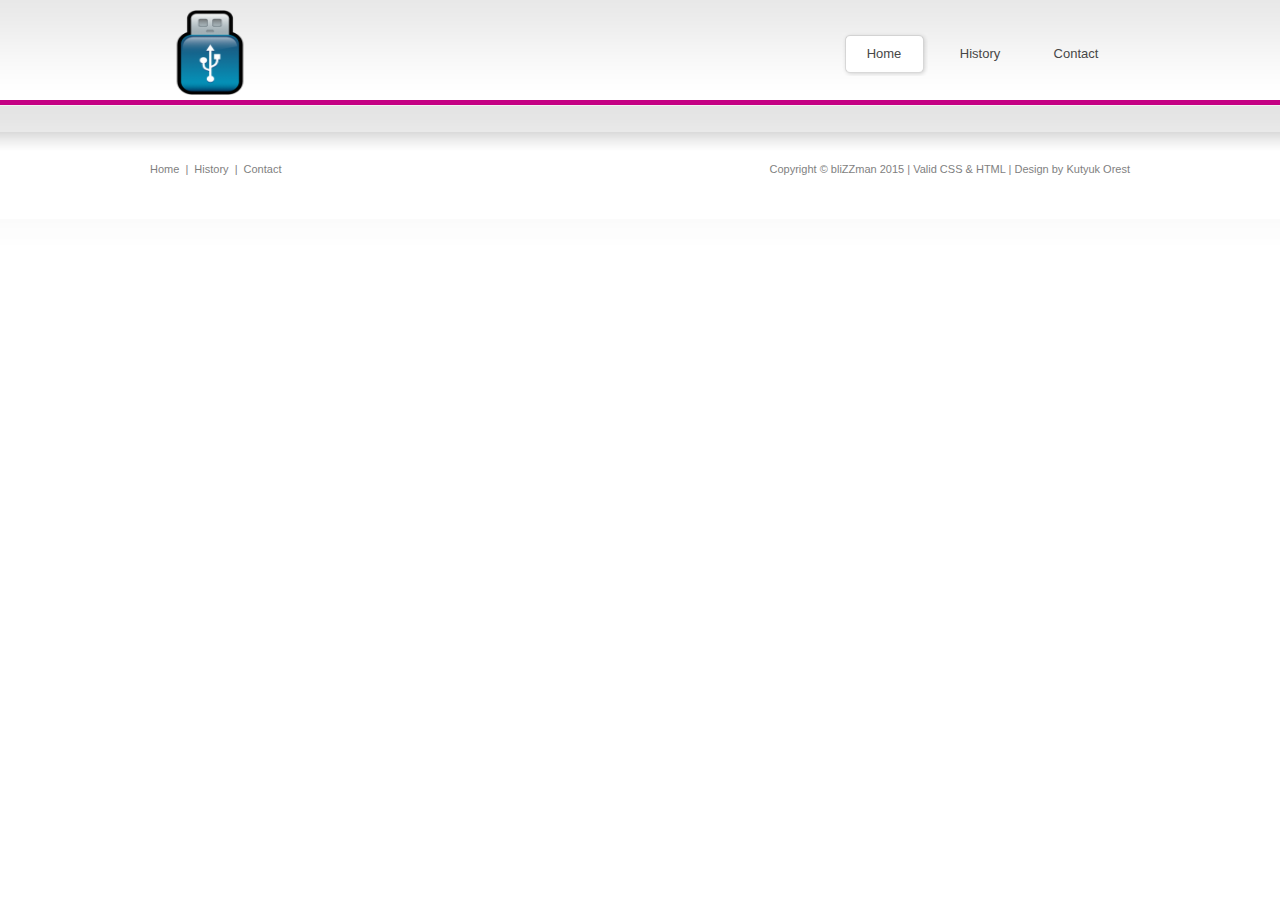
<file: random.html>
<!DOCTYPE html PUBLIC "-//W3C//DTD XHTML 1.0 Transitional//EN" "http://www.w3.org/TR/xhtml1/DTD/xhtml1-transitional.dtd">
<html lang="en-US" xmlns="http://www.w3.org/1999/xhtml" dir="ltr">
<head>
	<title>USB</title>
	<meta http-equiv="Content-type" content="text/html; charset=utf-8" />
	<link rel="icon" href="css/images/favicon.ico" type "css/image/x-icon"/>
	<link rel="shortcut icon" href="css/images/favicon.ico" type "css/image/x-icon"/>
	<link rel="stylesheet" href="css/style.css" type="text/css" media="all" />
	<!--[if IE 6]>
		<link rel="stylesheet" href="css/ie6.css" type="text/css" media="all" />
		<script src="js/png-fix.js" type="text/javascript"></script>
	<![endif]-->
	<script src="js/jquery-1.4.2.js" type="text/javascript"></script>
	<script src="js/jquery.jcarousel.js" type="text/javascript"></script>
	<script src="js/js-func.js" type="text/javascript"></script>
</head>
<body>
<!-- Header -->
<div id="header">
	<div class="shell">
		<img src="css/images/USBLogo.png" alt="Vasja" width="100" height="85">
		<div id="navigation">
			<ul>
			    <li><a href="#" class="active">Home</a></li>
			    <li><a href="#">History</a></li>			    
			    <li><a href="#">Contact</a></li>
			</ul>
		</div>
	</div>
</div>
<!-- End Header -->

<div class="page2">
	
</div>

<!-- Footer -->
<div id="footer">
	<div class="shell">
		<p class="left">
			<a href="#">Home</a>
			<span>|</span>
			<a href="#">History</a>			
			<span>|</span>
			<a href="#">Contact</a>
		</p>
		<p class="right">
			Copyright &copy; bliZZman 2015 | Valid CSS &amp; HTML | Design by <a href="https://vk.com/blizzman" target="_blank" title="Студент групи КН-37">Kutyuk Orest</a>
		</p>
	</div>
</div>
<!-- End Footer -->
</body>
</html>
</file>
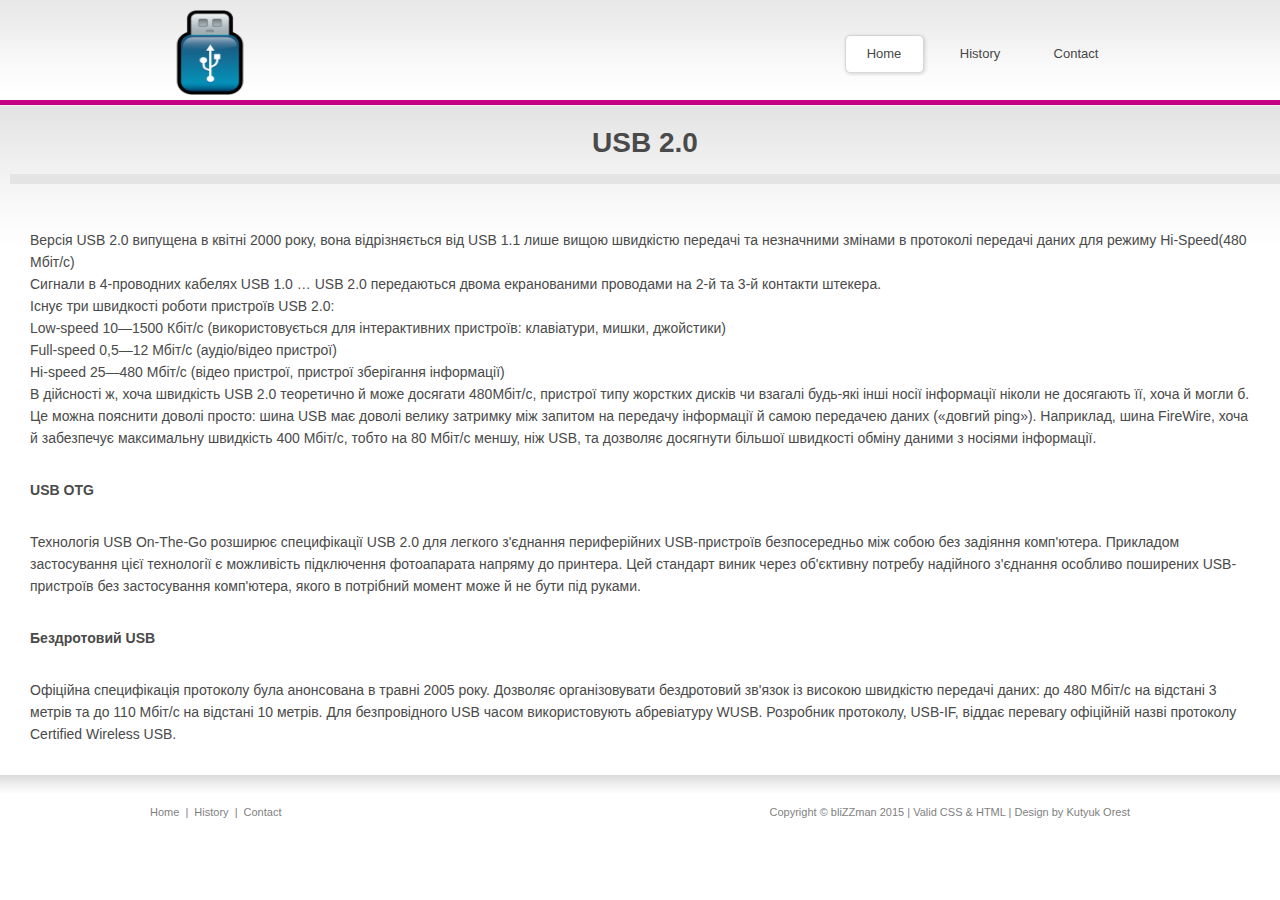
<file: USB_2.0.html>
<!DOCTYPE html PUBLIC "-//W3C//DTD XHTML 1.0 Transitional//EN" "http://www.w3.org/TR/xhtml1/DTD/xhtml1-transitional.dtd">
<html lang="en-US" xmlns="http://www.w3.org/1999/xhtml" dir="ltr">
<head>
	<title>USB</title>
	<meta http-equiv="Content-type" content="text/html; charset=utf-8" />
	<link rel="icon" href="css/images/favicon.ico" type "css/image/x-icon"/>
	<link rel="shortcut icon" href="css/images/favicon.ico" type "css/image/x-icon"/>
	<link rel="stylesheet" href="css/style.css" type="text/css" media="all" />
	<!--[if IE 6]>
		<link rel="stylesheet" href="css/ie6.css" type="text/css" media="all" />
		<script src="js/png-fix.js" type="text/javascript"></script>
	<![endif]-->
	<script src="js/jquery-1.4.2.js" type="text/javascript"></script>
	<script src="js/jquery.jcarousel.js" type="text/javascript"></script>
	<script src="js/js-func.js" type="text/javascript"></script>
</head>
<body>
<!-- Header -->
<div id="header">
	<div class="shell">
		<img src="css/images/USBLogo.png" alt="Vasja" width="100" height="85">
		<div id="navigation">
			<ul>
			    <li><a href="index.html" class="active">Home</a></li>
			    <li><a href="history.html">History</a></li>			    
			    <li><a href="contact.html">Contact</a></li>
			</ul>
		</div>
	</div>
</div>
<!-- End Header -->

<div class="page1">
	<h2><center>USB 2.0</center></h2>
	<p>
		Версія USB 2.0 випущена в квітні 2000 року, вона відрізняється від USB 1.1 лише вищою швидкістю передачі та незначними змінами в протоколі передачі даних для режиму Hi-Speed(480 Мбіт/с)
		</br>
		Сигнали в 4-проводних кабелях USB 1.0 … USB 2.0 передаються двома екранованими проводами на 2-й та 3-й контакти штекера.
		</br>
		Існує три швидкості роботи пристроїв USB 2.0:</br>		
			Low-speed 10—1500 Кбіт/c (використовується для інтерактивних пристроїв: клавіатури, мишки, джойстики)</br>
			Full-speed 0,5—12 Мбіт/с (аудіо/відео пристрої)</br>
			Hi-speed 25—480 Мбіт/с (відео пристрої, пристрої зберігання інформації)</br>
		В дійсності ж, хоча швидкість USB 2.0 теоретично й може досягати 480Мбіт/с, пристрої типу жорстких дисків чи взагалі будь-які інші носії інформації ніколи не досягають її, хоча й могли б. Це можна пояснити доволі просто: шина USB має доволі велику затримку між запитом на передачу інформації й самою передачею даних («довгий ping»). Наприклад, шина FireWire, хоча й забезпечує максимальну швидкість 400 Мбіт/с, тобто на 80 Мбіт/с меншу, ніж USB, та дозволяє досягнути більшої швидкості обміну даними з носіями інформації.
		</p>		
		<h3> USB OTG </h3>
		<p>Технологія USB On-The-Go розширює специфікації USB 2.0 для легкого з'єднання периферійних USB-пристроїв безпосередньо між собою без задіяння комп'ютера. Прикладом застосування цієї технології є можливість підключення фотоапарата напряму до принтера. Цей стандарт виник через об'єктивну потребу надійного з'єднання особливо поширених USB-пристроїв без застосування комп'ютера, якого в потрібний момент може й не бути під руками.
		</p>
		<h3> Бездротовий USB </h3>
		<p>Офіційна специфікація протоколу була анонсована в травні 2005 року. Дозволяє організовувати бездротовий зв'язок із високою швидкістю передачі даних: до 480 Мбіт/с на відстані 3 метрів та до 110 Мбіт/с на відстані 10 метрів. Для безпровідного USB часом використовують абревіатуру WUSB. Розробник протоколу, USB-IF, віддає перевагу офіційній назві протоколу Certified Wireless USB.
		</p>
</div>

<!-- Footer -->
<div id="footer">
	<div class="shell">
		<p class="left">
			<a href="index.html">Home</a>
			<span>|</span>
			<a href="history.html">History</a>			
			<span>|</span>
			<a href="contact.html">Contact</a>
		</p>
		<p class="right">
			Copyright &copy; bliZZman 2015 | Valid CSS &amp; HTML | Design by <a href="https://vk.com/blizzman" target="_blank" title="Студент групи КН-37">Kutyuk Orest</a>
		</p>
	</div>
</div>
<!-- End Footer -->
</body>
</html>
</file>
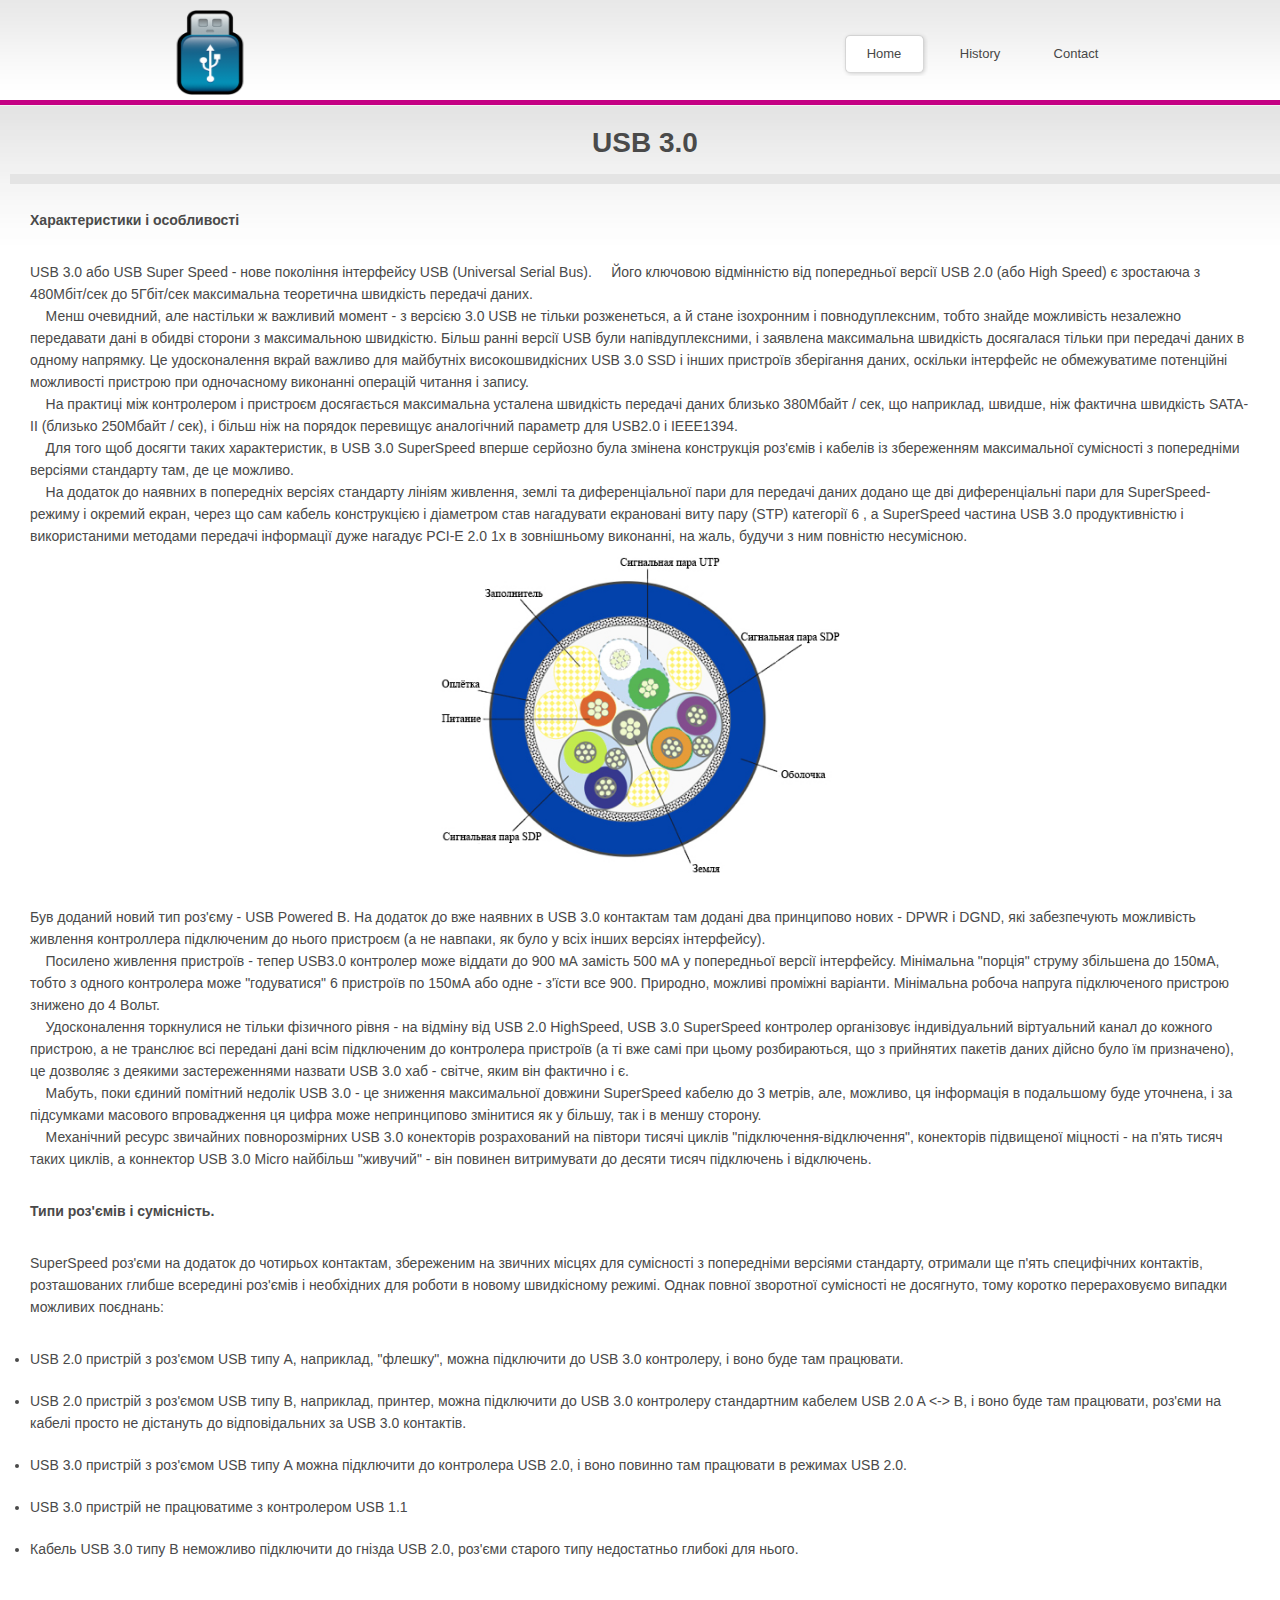
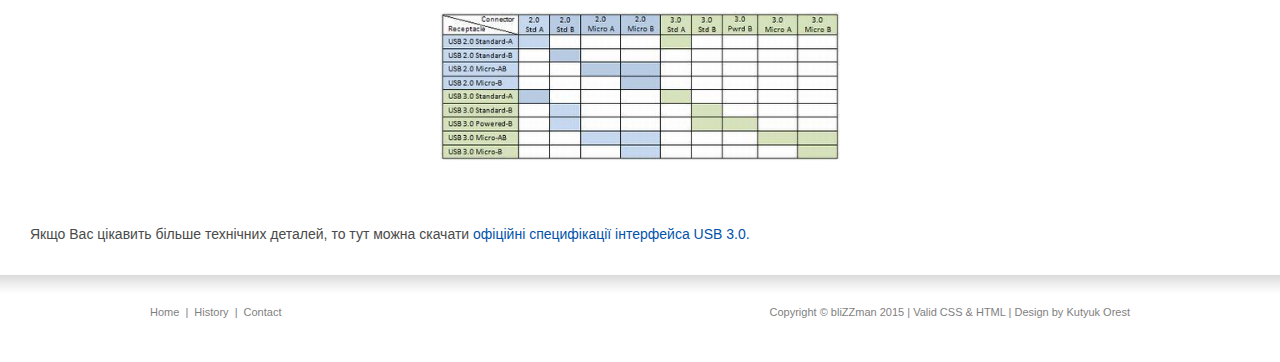
<file: USB_3.0.html>
<!DOCTYPE html PUBLIC "-//W3C//DTD XHTML 1.0 Transitional//EN" "http://www.w3.org/TR/xhtml1/DTD/xhtml1-transitional.dtd">
<html lang="en-US" xmlns="http://www.w3.org/1999/xhtml" dir="ltr">
<head>
	<title>USB</title>
	<meta http-equiv="Content-type" content="text/html; charset=utf-8" />
	<link rel="icon" href="css/images/favicon.ico" type "css/image/x-icon"/>
	<link rel="shortcut icon" href="css/images/favicon.ico" type "css/image/x-icon"/>
	<link rel="stylesheet" href="css/style.css" type="text/css" media="all" />
	<!--[if IE 6]>
		<link rel="stylesheet" href="css/ie6.css" type="text/css" media="all" />
		<script src="js/png-fix.js" type="text/javascript"></script>
	<![endif]-->
	<script src="js/jquery-1.4.2.js" type="text/javascript"></script>
	<script src="js/jquery.jcarousel.js" type="text/javascript"></script>
	<script src="js/js-func.js" type="text/javascript"></script>
</head>
<body>
<!-- Header -->
<div id="header">
	<div class="shell">
		<img src="css/images/USBLogo.png" alt="Vasja" width="100" height="85">
		<div id="navigation">
			<ul>
			    <li><a href="index.html" class="active">Home</a></li>
			    <li><a href="history.html">History</a></li>			    
			    <li><a href="contact.html">Contact</a></li>
			</ul>
		</div>
	</div>
</div>
<!-- End Header -->

<div class="page1">
	<h2><center>USB 3.0</center></h2>	
		<h3>Характеристики і особливості</h3>
		<P>
			USB 3.0 або USB Super Speed ​​- нове покоління інтерфейсу USB (Universal Serial Bus).

			    Його ключовою відмінністю від попередньої версії USB 2.0 (або High Speed) є зростаюча з 480Мбіт/сек до 5Гбіт/cек максимальна теоретична швидкість передачі даних.</br>
			    Менш очевидний, але настільки ж важливий момент - з версією 3.0 USB не тільки розженеться, а й стане ізохронним і повнодуплексним, тобто знайде можливість незалежно передавати дані в обидві сторони з максимальною швидкістю. Більш ранні версії USB були напівдуплексними, і заявлена ​​максимальна швидкість досягалася тільки при передачі даних в одному напрямку. Це удосконалення вкрай важливо для майбутніх високошвидкісних USB 3.0 SSD і інших пристроїв зберігання даних, оскільки інтерфейс не обмежуватиме потенційні можливості пристрою при одночасному виконанні операцій читання і запису.</br>
			    На практиці між контролером і пристроєм досягається максимальна усталена швидкість передачі даних близько 380Мбайт / cек, що наприклад, швидше, ніж фактична швидкість SATA-II (близько 250Мбайт / cек), і більш ніж на порядок перевищує аналогічний параметр для USB2.0 і IEEE1394.</br>
			    Для того щоб досягти таких характеристик, в USB 3.0 SuperSpeed ​​вперше серйозно була змінена конструкція роз'ємів і кабелів із збереженням максимальної сумісності з попередніми версіями стандарту там, де це можливо.</br>
			    На додаток до наявних в попередніх версіях стандарту лініям живлення, землі та диференціальної пари для передачі даних додано ще дві диференціальні пари для SuperSpeed-режиму і окремий екран, через що сам кабель конструкцією і діаметром став нагадувати екрановані виту пару (STP) категорії 6 , а SuperSpeed ​​частина USB 3.0 продуктивністю і використаними методами передачі інформації дуже нагадує PCI-E 2.0 1x в зовнішньому виконанні, на жаль, будучи з ним повністю несумісною.</br>
			<img src="css/otherImages/2.jpg"></br>
				Був доданий новий тип роз'єму - USB Powered B. На додаток до вже наявних в USB 3.0 контактам там додані два принципово нових - DPWR і DGND, які забезпечують можливість живлення контроллера підключеним до нього пристроєм (а не навпаки, як було у всіх інших версіях інтерфейсу).</br>
			    Посилено живлення пристроїв - тепер USB3.0 контролер може віддати до 900 мА замість 500 мА у попередньої версії інтерфейсу. Мінімальна "порція" струму збільшена до 150мА, тобто з одного контролера може "годуватися" 6 пристроїв по 150мА або одне - з'їсти все 900. Природно, можливі проміжні варіанти. Мінімальна робоча напруга підключеного пристрою знижено до 4 Вольт.</br>
			    Удосконалення торкнулися не тільки фізичного рівня - на відміну від USB 2.0 HighSpeed, USB 3.0 SuperSpeed ​​контролер організовує індивідуальний віртуальний канал до кожного пристрою, а не транслює всі передані дані всім підключеним до контролера пристроїв (а ті вже самі при цьому розбираються, що з прийнятих пакетів даних дійсно було їм призначено), це дозволяє з деякими застереженнями назвати USB 3.0 хаб - світче, яким він фактично і є.</br>
			    Мабуть, поки єдиний помітний недолік USB 3.0 - це зниження максимальної довжини SuperSpeed ​​кабелю до 3 метрів, але, можливо, ця інформація в подальшому буде уточнена, і за підсумками масового впровадження ця цифра може непринципово змінитися як у більшу, так і в меншу сторону.</br>
			    Механічний ресурс звичайних повнорозмірних USB 3.0 конекторів розрахований на півтори тисячі циклів "підключення-відключення", конекторів підвищеної міцності - на п'ять тисяч таких циклів, а коннектор USB 3.0 Micro найбільш "живучий" - він повинен витримувати до десяти тисяч підключень і відключень.</br>			
		</P>
		<h3>Типи роз'ємів і сумісність.</h3>
		<p>
			SuperSpeed роз'єми на додаток до чотирьох контактам, збереженим на звичних місцях для сумісності з попередніми версіями стандарту, отримали ще п'ять специфічних контактів, розташованих глибше всередині роз'ємів і необхідних для роботи в новому швидкісному режимі. Однак повної зворотної сумісності не досягнуто, тому коротко перераховуємо випадки можливих поєднань:</p>
			<ul>
				<li>USB 2.0 пристрій з роз'ємом USB типу A, наприклад, "флешку", можна підключити до USB 3.0 контролеру, і воно буде там працювати.</li>
				<li>USB 2.0 пристрій з роз'ємом USB типу B, наприклад, принтер, можна підключити до USB 3.0 контролеру стандартним кабелем USB 2.0 A <-> B, і воно буде там працювати, роз'єми на кабелі просто не дістануть до відповідальних за USB 3.0 контактів.</li>
				<li>USB 3.0 пристрій з роз'ємом USB типу A можна підключити до контролера USB 2.0, і воно повинно там працювати в режимах USB 2.0.</li>
				<li>USB 3.0 пристрій не працюватиме з контролером USB 1.1</li>
				<li>Кабель USB 3.0 типу B неможливо підключити до гнізда USB 2.0, роз'єми старого типу недостатньо глибокі для нього.</li>
			</ul>
		
			</br>
			<img src="css/otherImages/3.jpg">
			</br>
			<p>Якщо Вас цікавить більше технічних деталей, то тут можна скачати <a href="http://www.usb.org/developers/whitepapers/">офіційні специфікації інтерфейса USB 3.0.</a></p>	
</div>

<!-- Footer -->
<div id="footer">
	<div class="shell">
		<p class="left">
			<a href="index.html">Home</a>
			<span>|</span>
			<a href="history.html">History</a>			
			<span>|</span>
			<a href="contact.html">Contact</a>
		</p>
		<p class="right">
			Copyright &copy; bliZZman 2015 | Valid CSS &amp; HTML | Design by <a href="https://vk.com/blizzman" target="_blank" title="Студент групи КН-37">Kutyuk Orest</a>
		</p>
	</div>
</div>
<!-- End Footer -->
</body>
</html>
</file>
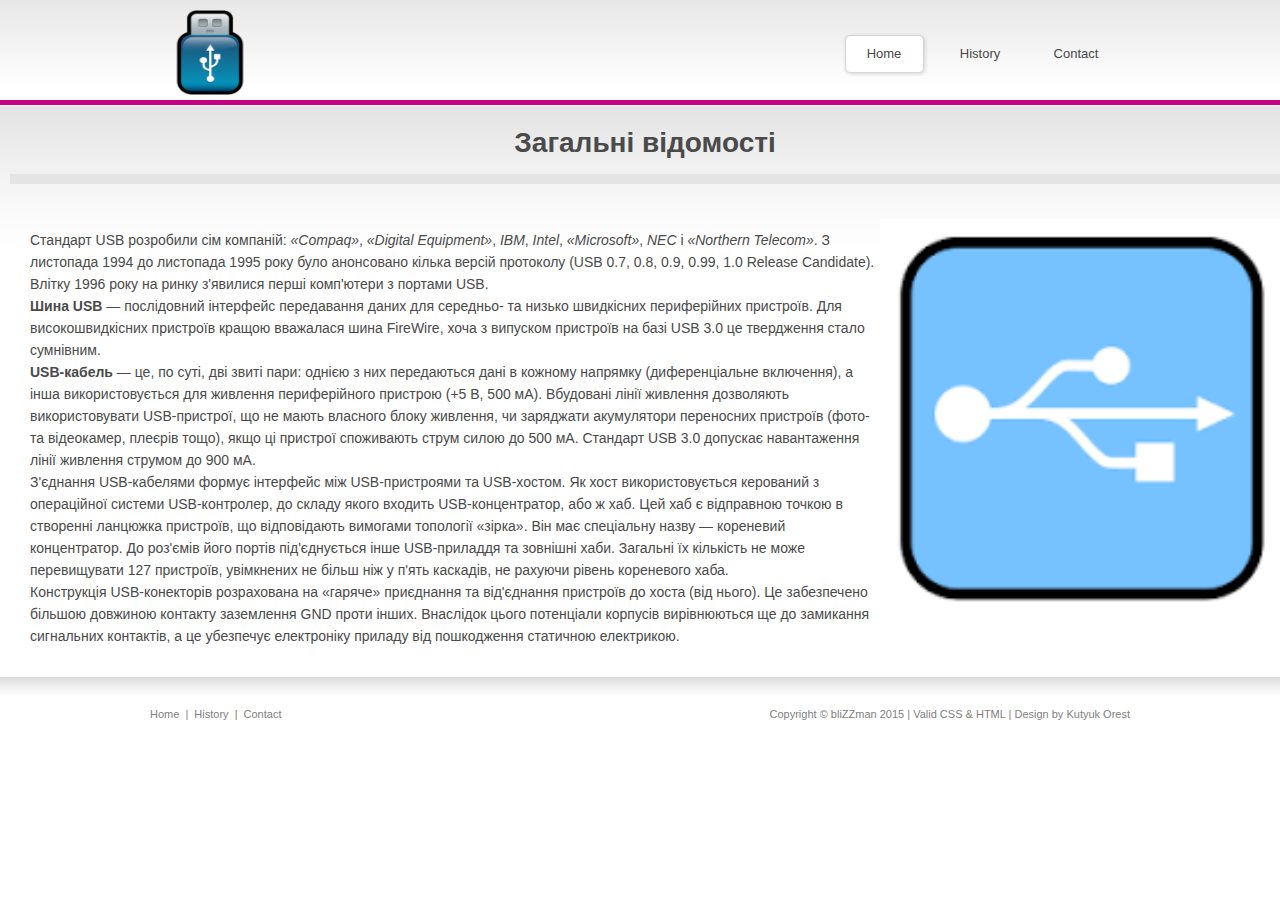
<file: Zahal'ni_vidomosti.html>
<!DOCTYPE html PUBLIC "-//W3C//DTD XHTML 1.0 Transitional//EN" "http://www.w3.org/TR/xhtml1/DTD/xhtml1-transitional.dtd">
<html lang="en-US" xmlns="http://www.w3.org/1999/xhtml" dir="ltr">
<head>
	<title>USB</title>
	<meta http-equiv="Content-type" content="text/html; charset=utf-8" />
	<link rel="icon" href="css/images/favicon.ico" type "css/image/x-icon"/>
	<link rel="shortcut icon" href="css/images/favicon.ico" type "css/image/x-icon"/>
	<link rel="stylesheet" href="css/style.css" type="text/css" media="all" />
	<!--[if IE 6]>
		<link rel="stylesheet" href="css/ie6.css" type="text/css" media="all" />
		<script src="js/png-fix.js" type="text/javascript"></script>
	<![endif]-->
	<script src="js/jquery-1.4.2.js" type="text/javascript"></script>
	<script src="js/jquery.jcarousel.js" type="text/javascript"></script>
	<script src="js/js-func.js" type="text/javascript"></script>
</head>
<body>
<!-- Header -->
<div id="header">
	<div class="shell">
		<img src="css/images/USBLogo.png" alt="Vasja" width="100" height="85">
		<div id="navigation">
			<ul>
			    <li><a href="index.html" class="active">Home</a></li>
			    <li><a href="history.html">History</a></li>			    
			    <li><a href="contact.html">Contact</a></li>
			</ul>
		</div>
	</div>
</div>
<!-- End Header -->
<!-- Slider -->

<div class="page1">
	<h2><center>Загальні відомості</center></h2>
	<img src="css/images/usb2.png" alt="" class="right" />
	<p>
		Стандарт USB розробили сім компаній: <i>«Compaq»</i>, <i>«Digital Equipment»</i>, <i>IBM</i>, <i>Intel</i>, <i>«Microsoft»</i>, <i>NEC</i> і <i>«Northern Telecom»</i>. З листопада 1994 до листопада 1995 року було анонсовано кілька версій протоколу (USB 0.7, 0.8, 0.9, 0.99, 1.0 Release Candidate). Влітку 1996 року на ринку з'явилися перші комп'ютери з портами USB.</br>

		<b>Шина USB</b> — послідовний інтерфейс передавання даних для середньо- та низько швидкісних периферійних пристроїв. Для високошвидкісних пристроїв кращою вважалася шина FireWire, хоча з випуском пристроїв на базі USB 3.0 це твердження стало сумнівним.</br>

		<b>USB-кабель</b> — це, по суті, дві звиті пари: однією з них передаються дані в кожному напрямку (диференціальне включення), а інша використовується для живлення периферійного пристрою (+5 В, 500 мА). Вбудовані лінії живлення дозволяють використовувати USB-пристрої, що не мають власного блоку живлення, чи заряджати акумулятори переносних пристроїв (фото- та відеокамер, плеєрів тощо), якщо ці пристрої споживають струм силою до 500 мА. Стандарт USB 3.0 допускає навантаження лінії живлення струмом до 900 мА.</br>

		З'єднання USB-кабелями формує інтерфейс між USB-пристроями та USB-хостом. Як хост використовується керований з операційної системи USB-контролер, до складу якого входить USB-концентратор, або ж хаб. Цей хаб є відправною точкою в створенні ланцюжка пристроїв, що відповідають вимогами топології «зірка». Він має спеціальну назву — кореневий концентратор. До роз'ємів його портів під'єднується інше USB-приладдя та зовнішні хаби. Загальні їх кількість не може перевищувати 127 пристроїв, увімкнених не більш ніж у п'ять каскадів, не рахуючи рівень кореневого хаба.</br>

		Конструкція USB-конекторів розрахована на «гаряче» приєднання та від'єднання пристроїв до хоста (від нього). Це забезпечено більшою довжиною контакту заземлення GND проти інших. Внаслідок цього потенціали корпусів вирівнюються ще до замикання сигнальних контактів, а це убезпечує електроніку приладу від пошкодження статичною електрикою.</br>
	</p>
	<div class="cl">&nbsp;</div>	
</div>

<!-- Footer -->
<div id="footer">
	<div class="shell">
		<p class="left">
			<a href="index.html">Home</a>
			<span>|</span>
			<a href="history.html">History</a>			
			<span>|</span>
			<a href="contact.html">Contact</a>
		</p>
		<p class="right">
			Copyright &copy; bliZZman 2015 | Valid CSS &amp; HTML | Design by <a href="https://vk.com/blizzman" target="_blank" title="Студент групи КН-37">Kutyuk Orest</a>
		</p>
	</div>
</div>
<!-- End Footer -->

</body>
</html>
</file>
<file: css/style.css>
* { margin: 0; padding: 0; outline:0; }

body {
    font-size: 12px;
    line-height: 22px;
    font-family: "Lucida Sans", Arial, Helvetica, sans-serif;
    color: #4a4a4a;
    background: #fff url(images/bg.gif) repeat-x 0 106px;
}
img {
	margin: 10px;
}

a { color: #0252aa; text-decoration: none; cursor:pointer; }
a:hover { text-decoration: underline; }
a img { border: 0; }

input, textarea, select { font-size: 12px; font-family: Arial, Helvetica, sans-serif; }
textarea { overflow: auto; }

.cl { display: block; height: 0; font-size: 0; line-height: 0; text-indent: -4000px; clear: both; }
.notext { font-size: 0; line-height: 0; text-indent: -4000px; }

.left, .alignleft { float: left; display: inline; }
.right, .alignright { float: right; display: inline; }

.shell { width: 980px; margin: 0 auto; }

.last { margin-right: 0 !important; }

#header { position: relative; height: 106px; background: url(images/header-bg.gif) repeat-x 0 0; margin-bottom: 26px; z-index: 5;  }

h1#logo { float: left; display: inline; width: 210px; height: 56px; margin: 23px 0 0 12px; }
h1#logo a { display: block; height: 56px; background: url(images/USBLogo.png) no-repeat 0 0; }

#navigation { position: relative; float: right; display: inline; margin-top: 32px; z-index: 5; }
#navigation ul { list-style: none outside none; }
#navigation ul li { position: relative; float: left; display: inline; margin-right: 10px; }
#navigation ul li a { width: 84px; height: 44px; display: block; color: #474747; font-size: 13px; text-align: center; line-height: 43px; padding-right: 2px; }
#navigation ul li a:hover,
#navigation ul li a.active,
#navigation ul li a.hover { background: url(images/nav-hover.gif) no-repeat 0 0; text-decoration: none; z-index: 1; }
#navigation ul li .dd-holder { position: absolute; top: 33px; left: 0; display: none; width: 152px; height: 100%; z-index: 5; }
#navigation ul li .dd { background: url(images/dd-bg.png) repeat-y 0 0; }
#navigation ul li .dd-t { width: 152px; height: 7px;  background: url(images/dd-t.gif) no-repeat 0 0; font-size: 0; line-height: 0; text-indent: -4000px; }
#navigation ul li .dd-b { position: relative; width: 152px; height: 9px; background: url(images/dd-b.png) no-repeat 0 0; }
#navigation ul li .dd ul { padding-top: 5px; padding-left: 17px; }
#navigation ul li .dd ul li { float: none; display: block; height: 12px; padding-bottom: 10px; background: url(images/pink-arrow.gif) no-repeat 0 4px;  padding-left: 10px; margin: 0; }
#navigation ul li .dd ul li a { height: 12px; font-size: 11px; line-height: 12px; width: auto; height: auto; height: 100%; color: #6c6c6c; text-align: left; }
#navigation ul li .dd ul li a:hover { background: none; color: #c40083; }

#slider { position: relative; z-index: 1;  height: 225px; margin-bottom: 15px; }
#slider .shell { position: relative; height: 225px; }

.slider-left { float: left; display: inline; width: 284px; height: 207px; background: url(images/slider-left-bg.gif) no-repeat 0 0; color: #fff;  padding: 18px 20px 0 20px; }
.slider-left h2 { font-size: 20px; font-weight: normal; margin-bottom: 13px; }
.slider-left p { font-size: 14px; line-height: 18px; font-family: Arial; }
.slider-left .order-now { display: block; width: 134px; height: 38px; background: url(images/ordernow.gif) no-repeat 0 0; font-size: 16px; color: #fff; line-height: 37px; text-align: center; margin: 41px 0 0 69px; }
.slider-left .order-now:hover { background-position: 0 bottom; text-decoration: none; }
.slider-right { position: relative; float: left; display: inline; width: 656px; height: 225px; }
.slider-content { position: relative; width: 656px; height: 225px; width: 656; overflow: hidden;  }
.slider-content ul { list-style: none outside none; height: 100%; overflow: hidden; }
.slider-content ul li,
.jcarousel-clip { position: relative; width: 656px; height: 225px; z-index: 1; }

.slider-nav { position: absolute; bottom: 14px; right: 19px; display: block; z-index: 10; }
.slider-nav ul { list-style: none outside none; }
.slider-nav ul li { float: left; display: inline; width: 20px; height: 20px; margin-right: 4px; }
.slider-nav ul li a { width: 20px; height: 20px; display: block; background: url(images/slider-nav.png) no-repeat 0 0; font-size: 0; line-height: 0; text-indent: -4000px; }
.slider-nav ul li a:hover,
.slider-nav ul li a.active { background: url(images/slider-nav-hover.png) no-repeat 0 0; }

#main { }
#main h2 { font-size: 20px; font-weight: normal; color: #4c4c4c; }

#sidebar { float: left; display: inline; width: 324px; }
#sidebar .text-container { min-height: 221px; background: #eaebeb url(images/text-containerbg.gif) repeat-x 0 0; padding: 20px 15px 0 18px; margin-bottom: 20px; }
#sidebar .text-container h2 { margin-bottom: 20px; }
#sidebar .text-container ol li { font-size: 16px; margin: 10px;}

.post { }
.post h1 { padding-top: 10px;}
.post h2 { border-bottom: 5px solid #e4e4e4; padding-bottom: 5px; margin-bottom: 11px; }
.post .more { display: block; background: url(images/pink-arrow.png) no-repeat 0 4px; color: #0B3478; font-size: 15px; line-height: 12px; padding-left: 10px; margin-top: 10px; font-family: Georgia, serif }
.post .more:hover { color: #000; text-decoration: none; }
.post img { margin: 0px;}
#sidebar .post { padding: 0 18px 0 14px; }
#sidebar .post .more { margin-top: 17px; }

#content { float: right; display: inline; width: 600px; padding-top: 17px; margin-right: 10px;}

.col { margin-bottom: 25px; }
.cols-2 { float: left; display: inline; width: 280px; margin-right: 40px; }

#footer { height: 87px; background: url(images/footer-bg.gif) repeat-x 0 0; font-size: 11px; color: #7f7f7f; }
#footer .shell { padding: 26px 0 0 0; }
#footer a { color: #7f7f7f; }
#footer p.left span { padding: 0 3px; }

.page1 { }
.page1 h2 { border-bottom: 10px solid #e4e4e4; padding-bottom: 20px; margin-bottom: 25px; margin-left: 10px; font-size: 28px; }
.page1 p { margin: 10px; padding: 20px; font-size: 14px;}
.page1 h3 { margin-left: 30px;}
.page1 img { width: 400px; display: block; margin-left: auto; margin-right: auto;}
.page1 ul li { margin: 30px; margin-top: 0px; margin-bottom: 20px; font-size: 14px;}

.History{}
.History .comment-image { text-align: center; font-style: italic; padding: 5px;}
.History img {  display: block; margin-left: auto; margin-right: auto;}
.History h1 {text-align: center; margin: 20px; }
.History p { margin: 10px; font-size: 14px;}
.History h2 { margin: 10px; margin-left: 20px; font-size: 16px;}

.Contact{}
.Contact p { margin: 20px; padding: 10px; font-size: 14px; }
.Contact h2 { text-align: center; margin: 20px; padding: 20px; }
</file>
<file: css/ie6.css>
#sidebar .text-container { height: 221px; }
.slider-nav ul li a  { background-image: none; filter: progid:DXImageTransform.Microsoft.AlphaImageLoader(src='css/images/slider-nav.png', sizingMethod='image');}
.slider-nav ul li a:hover,
.slider-nav ul li a.active  { background-image: none; filter: progid:DXImageTransform.Microsoft.AlphaImageLoader(src='css/images/slider-nav-hover.png', sizingMethod='image');}
</file>
